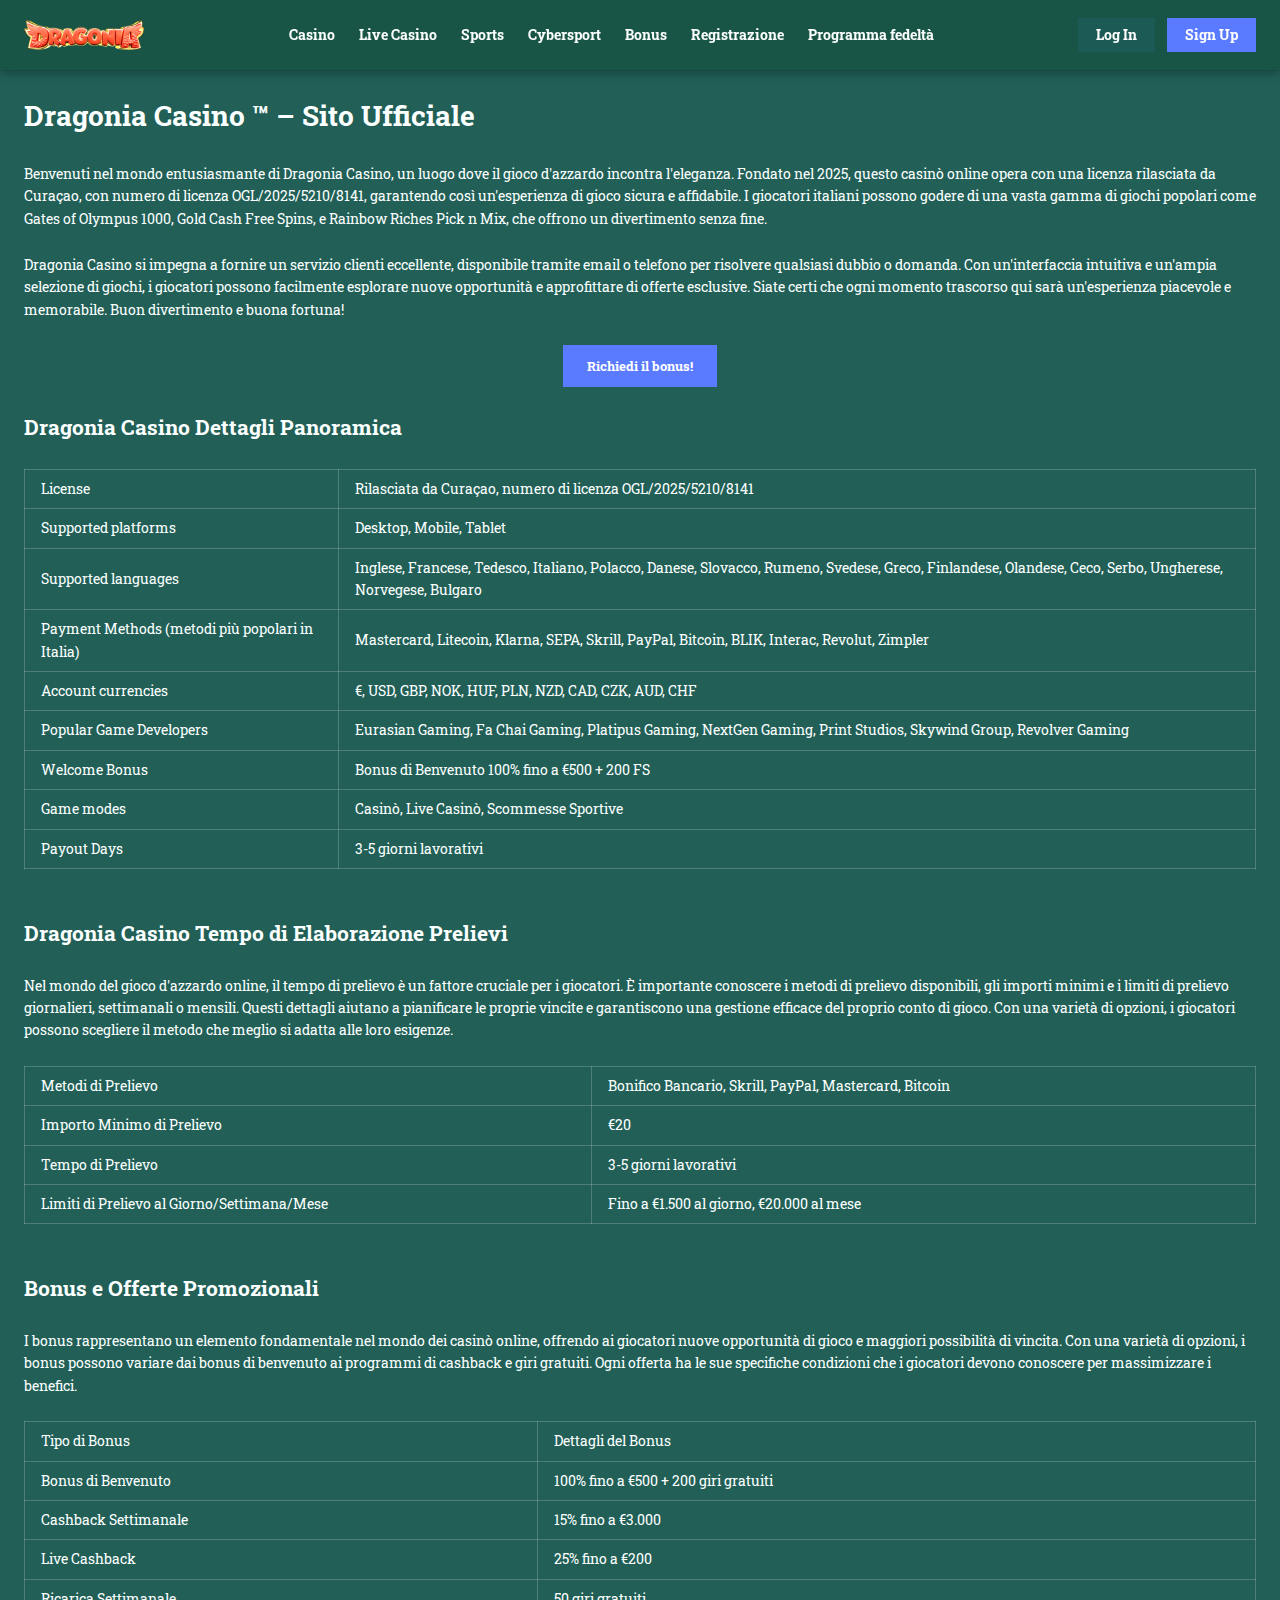
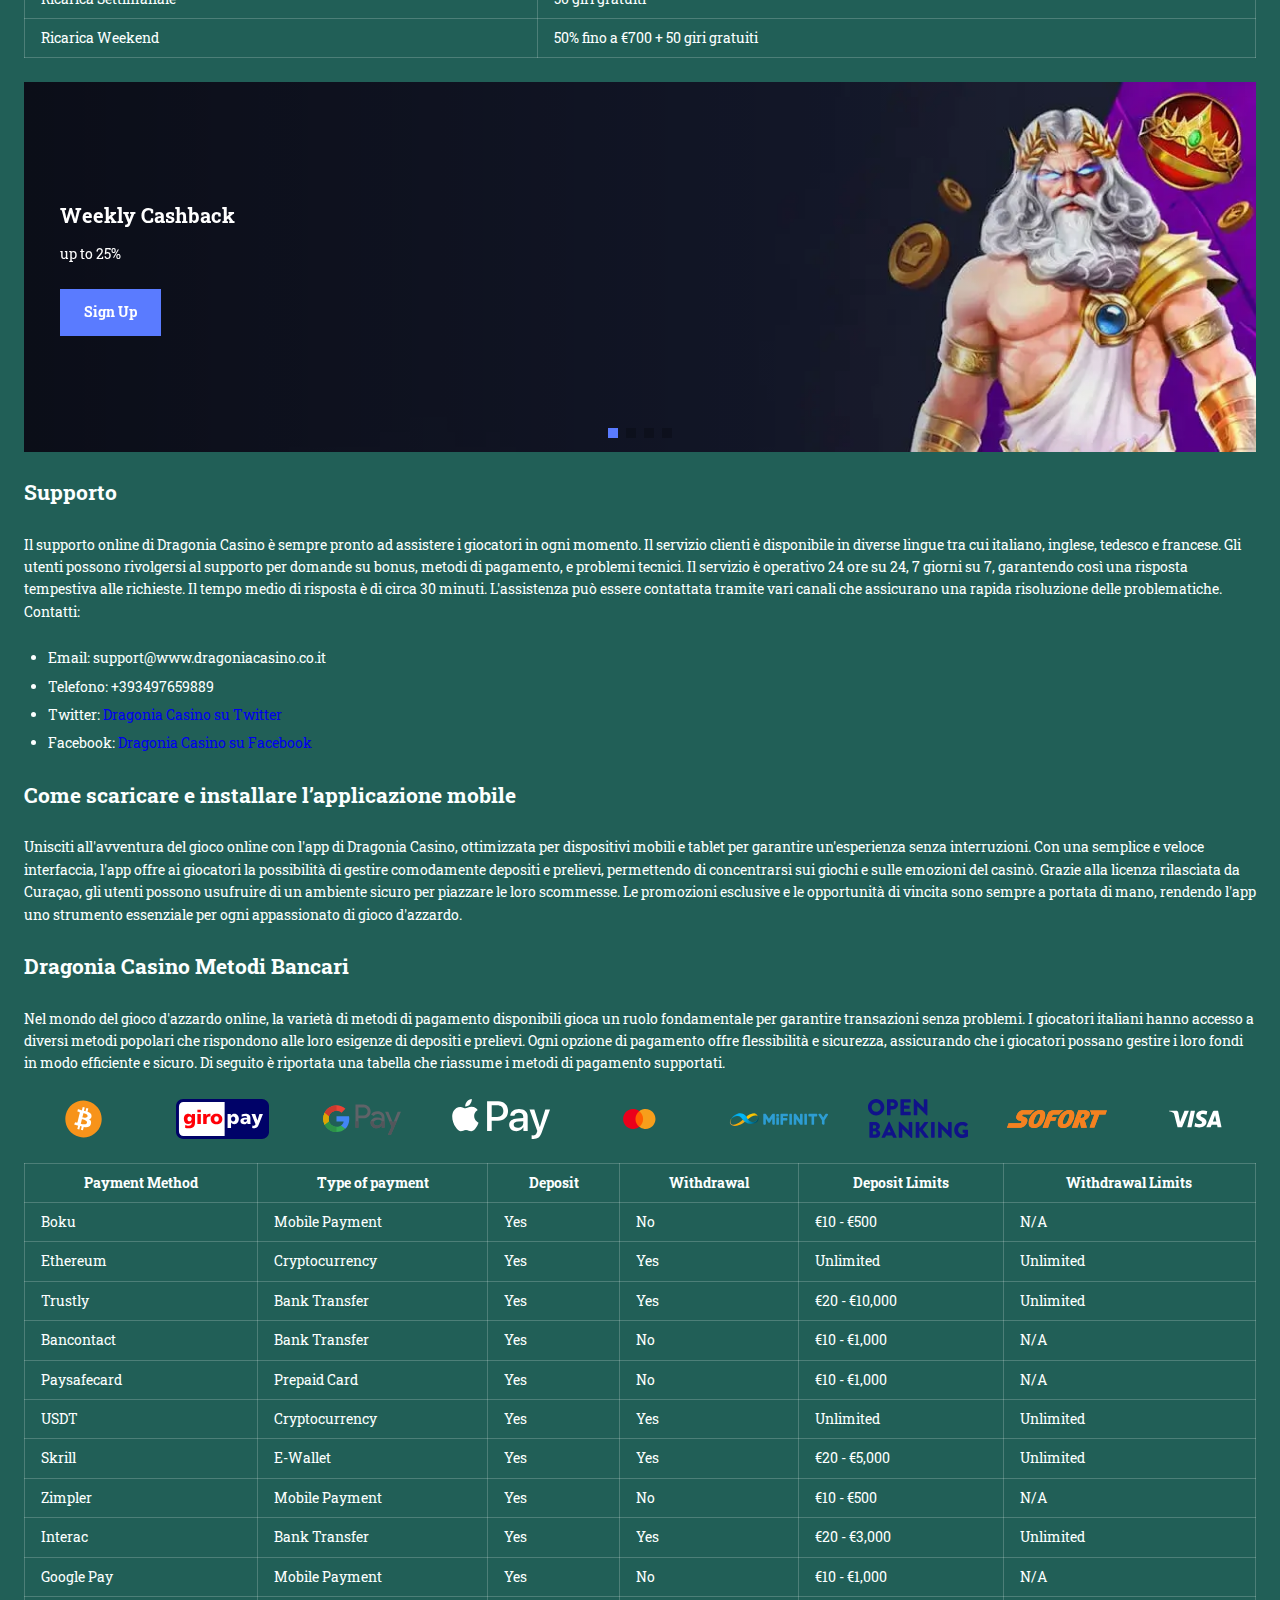
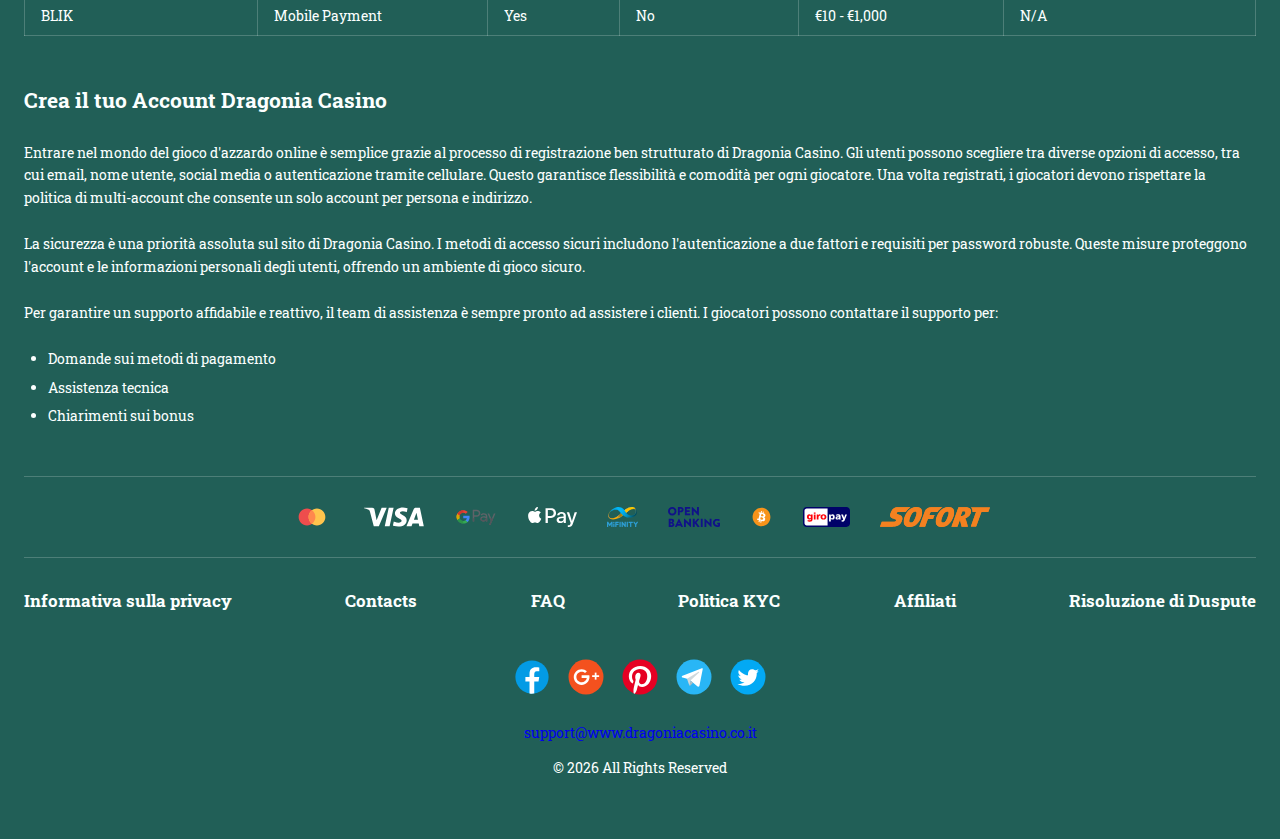
<file: index.html>
<!DOCTYPE html>
<html lang="it-DE">
<head>
    <title>Dragonia Casino Sito Ufficiale ✔️ Bonus di Benvenuto fino a €1300</title>
    <meta charset="UTF-8"/>
    <meta name="viewport" content="width=device-width, initial-scale=1.0"/>
    <meta name="description" content="⚡️Second Deposit Bonus disponibile! Vinci grandi jackpot e ritira facilmente in Italia. Iscriviti ora e approfitta dei fantastici bonus su Dragonia Casino!"/>
    <meta property="og:url" content="https://www.dragoniacasino.co.it"/>
    <meta property="og:title" content="Dragonia Casino Sito Ufficiale ✔️ Bonus di Benvenuto fino a €1300"/>
    <meta property="og:description" content="⚡️Second Deposit Bonus disponibile! Vinci grandi jackpot e ritira facilmente in Italia. Iscriviti ora e approfitta dei fantastici bonus su Dragonia Casino!"/>
    <meta property="og:site_name" content="www.dragoniacasino.co.it"/>
    <meta property="og:locale" content="it-DE"/>
    <link rel="canonical" href="https://www.dragoniacasino.co.it/it-it/"/>
    <link rel="icon" href="/img/favicon-bdIQSMahX8tFoVFJ.png"/>
    <link href="https://fonts.googleapis.com/css2?family=Roboto+Slab&amp;display=swap" rel="stylesheet"/>
            <link rel="alternate" href="https://www.dragoniacasino.co.it/" hreflang="it-DE"><link rel="alternate" href="https://www.dragoniacasino.co.it/it-it/" hreflang="it-IT">
        <style>
        :root {
            --background: #215F57;
            --font: #FCFFFF;
            --button-primary: #5A7BFF;
            --button-secondary: #1C5A56;
            --header: #195547;
            --header-font: #FCFFFE;
            --footer: #224B46;
            --footer-font: #FFFFFF;
            --border: rgba(255, 255, 255, .2);
            --white: #fff;
            --yellow: #FFC736;
            --font-family: Roboto Slab;
        }

        html, body {
            font-family: var(--font-family), sans-serif;
            font-size: 14px;
            line-height: 1.6;
            font-weight: 400;
        }
    </style>
    <link rel="stylesheet" href="/Y4q1XIiYjDFjb1lH.css" type="text/css"/>
    <link rel="stylesheet" href="/Wb5TVpz4v8ulmooA.css" type="text/css"/>
</head>
<body data-type="1" data-atob="aHR0cHM6Ly9wNmQzbjhxZjVqLnRvcC9tdWx0aT9zdWIxPWRyYWdvbmlhY2FzaW5vLmNvLml0JnN1YjY9e1JFRkVSUkVSfSZzdWI4PXtWSVNJVE9SX1RZUEV9">
<header class="header__wrap">
    <div class="container">
        <div class="header__wrapper">
            <div id="hm" class="header__mobile-btn">
                <div></div>
                <div></div>
                <div></div>
            </div>
            <div class="header__logo">
                <img id="logo" class="header__logo-img" src="/img/logo-HCR6onCGU6EMt98z.png" alt="Dragonia Casino"/>
            </div>
            <div class="header__menu">
                <ul class="header__menu-ul">
                                            <li>
                            <a href="#casino" onclick="setClick();">
                                Casino
                            </a>
                        </li>
                                            <li>
                            <a href="#live-casino" onclick="setClick();">
                                Live Casino
                            </a>
                        </li>
                                            <li>
                            <a href="#sports" onclick="setClick();">
                                Sports
                            </a>
                        </li>
                                            <li>
                            <a href="#cybersport" onclick="setClick();">
                                Cybersport
                            </a>
                        </li>
                                            <li>
                            <a href="#bonus" onclick="setClick();">
                                Bonus
                            </a>
                        </li>
                                            <li>
                            <a href="#registrazione" onclick="setClick();">
                                Registrazione
                            </a>
                        </li>
                                            <li>
                            <a href="#programma-fedeltà" onclick="setClick();">
                                Programma fedeltà
                            </a>
                        </li>
                                    </ul>
            </div>
            <div class="header__buttons">
                <a class="button small" onclick="setClick();">
                    Log In
                </a>
                <a class="button small primary" onclick="setClick();">
                    Sign Up
                </a>
            </div>
        </div>
    </div>
</header>
<main class="container">
    <div class="content">
                    <section>
                <h1>Dragonia Casino ™ – Sito Ufficiale</h1><p>Benvenuti nel mondo entusiasmante di Dragonia Casino, un luogo dove il gioco d'azzardo incontra l'eleganza. Fondato nel 2025, questo casinò online opera con una licenza rilasciata da Curaçao, con numero di licenza OGL/2025/5210/8141, garantendo così un'esperienza di gioco sicura e affidabile. I giocatori italiani possono godere di una vasta gamma di giochi popolari come Gates of Olympus 1000, Gold Cash Free Spins, e Rainbow Riches Pick n Mix, che offrono un divertimento senza fine.</p><p>Dragonia Casino si impegna a fornire un servizio clienti eccellente, disponibile tramite email o telefono per risolvere qualsiasi dubbio o domanda. Con un'interfaccia intuitiva e un'ampia selezione di giochi, i giocatori possono facilmente esplorare nuove opportunità e approfittare di offerte esclusive. Siate certi che ogni momento trascorso qui sarà un'esperienza piacevole e memorabile. Buon divertimento e buona fortuna!</p><div class="button-in-text">
    <button class="button large primary" onclick="setClick();">
        Richiedi il bonus!
    </button>
</div>

            </section>
                    <section>
                <h2>Dragonia Casino Dettagli Panoramica</h2><table border=1><tr><td>License</td><td>Rilasciata da Curaçao, numero di licenza OGL/2025/5210/8141</td></tr><tr><td>Supported platforms</td><td>Desktop, Mobile, Tablet</td></tr><tr><td>Supported languages</td><td>Inglese, Francese, Tedesco, Italiano, Polacco, Danese, Slovacco, Rumeno, Svedese, Greco, Finlandese, Olandese, Ceco, Serbo, Ungherese, Norvegese, Bulgaro</td></tr><tr><td>Payment Methods (metodi più popolari in Italia)</td><td>Mastercard, Litecoin, Klarna, SEPA, Skrill, PayPal, Bitcoin, BLIK, Interac, Revolut, Zimpler</td></tr><tr><td>Account currencies</td><td>€, USD, GBP, NOK, HUF, PLN, NZD, CAD, CZK, AUD, CHF</td></tr><tr><td>Popular Game Developers</td><td>Eurasian Gaming, Fa Chai Gaming, Platipus Gaming, NextGen Gaming, Print Studios, Skywind Group, Revolver Gaming</td></tr><tr><td>Welcome Bonus</td><td>Bonus di Benvenuto 100% fino a €500 + 200 FS</td></tr><tr><td>Game modes</td><td>Casinò, Live Casinò, Scommesse Sportive</td></tr><tr><td>Payout Days</td><td>3-5 giorni lavorativi</td></tr></table>
            </section>
                    <section>
                <h2>Dragonia Casino Tempo di Elaborazione Prelievi</h2><p>Nel mondo del gioco d'azzardo online, il tempo di prelievo è un fattore cruciale per i giocatori. È importante conoscere i metodi di prelievo disponibili, gli importi minimi e i limiti di prelievo giornalieri, settimanali o mensili. Questi dettagli aiutano a pianificare le proprie vincite e garantiscono una gestione efficace del proprio conto di gioco. Con una varietà di opzioni, i giocatori possono scegliere il metodo che meglio si adatta alle loro esigenze.</p><table border=1><tr><td>Metodi di Prelievo</td><td>Bonifico Bancario, Skrill, PayPal, Mastercard, Bitcoin</td></tr><tr><td>Importo Minimo di Prelievo</td><td>€20</td></tr><tr><td>Tempo di Prelievo</td><td>3-5 giorni lavorativi</td></tr><tr><td>Limiti di Prelievo al Giorno/Settimana/Mese</td><td>Fino a €1.500 al giorno, €20.000 al mese</td></tr></table>
            </section>
                    <section>
                <h2>Bonus e Offerte Promozionali</h2><p>I bonus rappresentano un elemento fondamentale nel mondo dei casinò online, offrendo ai giocatori nuove opportunità di gioco e maggiori possibilità di vincita. Con una varietà di opzioni, i bonus possono variare dai bonus di benvenuto ai programmi di cashback e giri gratuiti. Ogni offerta ha le sue specifiche condizioni che i giocatori devono conoscere per massimizzare i benefici.</p><table border=1><tr><td>Tipo di Bonus</td><td>Dettagli del Bonus</td></tr><tr><td>Bonus di Benvenuto</td><td>100% fino a €500 + 200 giri gratuiti</td></tr><tr><td>Cashback Settimanale</td><td>15% fino a €3.000</td></tr><tr><td>Live Cashback</td><td>25% fino a €200</td></tr><tr><td>Ricarica Settimanale</td><td>50 giri gratuiti</td></tr><tr><td>Ricarica Weekend</td><td>50% fino a €700 + 50 giri gratuiti</td></tr></table><div class="slider__wrapper slider_type_3">
    <div class="swiper swiper-main">
        <div class="swiper-wrapper">
                            <div class="swiper-slide">
                    <div class="slider__item" style="background-image: url('/img/b/1.webp');">
                        <div class="slider__item-wrapper">
                            <div class="slider__item-title">Weekly Cashback</div>
                            <div class="slider__item-desc">up to 25%</div>
                            <div class="slider__item-button">
                                <a class="button large primary" onclick="setClick();">
                                    Sign Up
                                </a>
                            </div>
                        </div>
                    </div>
                </div>
                            <div class="swiper-slide">
                    <div class="slider__item" style="background-image: url('/img/b/2.webp');">
                        <div class="slider__item-wrapper">
                            <div class="slider__item-title">50% Highroller Bonus</div>
                            <div class="slider__item-desc">up to €500 Code: 50HIGH</div>
                            <div class="slider__item-button">
                                <a class="button large primary" onclick="setClick();">
                                    Sign Up
                                </a>
                            </div>
                        </div>
                    </div>
                </div>
                            <div class="swiper-slide">
                    <div class="slider__item" style="background-image: url('/img/b/3.webp');">
                        <div class="slider__item-wrapper">
                            <div class="slider__item-title">Welcome Package</div>
                            <div class="slider__item-desc">€/£ 3,000 + 300 FS!</div>
                            <div class="slider__item-button">
                                <a class="button large primary" onclick="setClick();">
                                    Sign Up
                                </a>
                            </div>
                        </div>
                    </div>
                </div>
                            <div class="swiper-slide">
                    <div class="slider__item" style="background-image: url('/img/b/4.webp');">
                        <div class="slider__item-wrapper">
                            <div class="slider__item-title">Loyalty Treasury</div>
                            <div class="slider__item-desc">€/£ 75,000 + 5,000 FS</div>
                            <div class="slider__item-button">
                                <a class="button large primary" onclick="setClick();">
                                    Join
                                </a>
                            </div>
                        </div>
                    </div>
                </div>
                    </div>
        <div class="swiper-pagination"></div>
    </div>
</div>
<script>
    document.addEventListener("DOMContentLoaded", () => {
        new Swiper('.swiper-main', {
            loop: true,
            autoplay: {delay: 5000,},
            pagination: {
                el: '.swiper-pagination',
                clickable: true,
            },
        });
    });
</script>

            </section>
                    <section>
                <h2>Supporto</h2><p>Il supporto online di Dragonia Casino è sempre pronto ad assistere i giocatori in ogni momento. Il servizio clienti è disponibile in diverse lingue tra cui italiano, inglese, tedesco e francese. Gli utenti possono rivolgersi al supporto per domande su bonus, metodi di pagamento, e problemi tecnici. Il servizio è operativo 24 ore su 24, 7 giorni su 7, garantendo così una risposta tempestiva alle richieste. Il tempo medio di risposta è di circa 30 minuti. L'assistenza può essere contattata tramite vari canali che assicurano una rapida risoluzione delle problematiche. Contatti:</p><ul><li>Email: support@www.dragoniacasino.co.it</li><li>Telefono: +393497659889</li><li>Twitter: <a href="https://x.com/www.dragoniacasino.co.it">Dragonia Casino su Twitter</a></li><li>Facebook: <a href="https://facebook.com/www.dragoniacasino.co.it">Dragonia Casino su Facebook</a></li></ul>
            </section>
                    <section>
                <h2>Come scaricare e installare l’applicazione mobile</h2><p>Unisciti all'avventura del gioco online con l'app di Dragonia Casino, ottimizzata per dispositivi mobili e tablet per garantire un'esperienza senza interruzioni. Con una semplice e veloce interfaccia, l'app offre ai giocatori la possibilità di gestire comodamente depositi e prelievi, permettendo di concentrarsi sui giochi e sulle emozioni del casinò. Grazie alla licenza rilasciata da Curaçao, gli utenti possono usufruire di un ambiente sicuro per piazzare le loro scommesse. Le promozioni esclusive e le opportunità di vincita sono sempre a portata di mano, rendendo l'app uno strumento essenziale per ogni appassionato di gioco d'azzardo.</p>
            </section>
                    <section>
                <h2>Dragonia Casino Metodi Bancari</h2><p>Nel mondo del gioco d'azzardo online, la varietà di metodi di pagamento disponibili gioca un ruolo fondamentale per garantire transazioni senza problemi. I giocatori italiani hanno accesso a diversi metodi popolari che rispondono alle loro esigenze di depositi e prelievi. Ogni opzione di pagamento offre flessibilità e sicurezza, assicurando che i giocatori possano gestire i loro fondi in modo efficiente e sicuro. Di seguito è riportata una tabella che riassume i metodi di pagamento supportati.</p><div class="payments">
        <div class="payments-list">
                    <img src="/img/payments/bitcoin.svg" alt="bitcoin"/>
                    <img src="/img/payments/giropay.svg" alt="giropay"/>
                    <img src="/img/payments/gpay.svg" alt="gpay"/>
                    <img src="/img/payments/ipay.svg" alt="ipay"/>
                    <img src="/img/payments/mastercard.svg" alt="mastercard"/>
                    <img src="/img/payments/mifinity.svg" alt="mifinity"/>
                    <img src="/img/payments/open-banking.svg" alt="open-banking"/>
                    <img src="/img/payments/sofort.svg" alt="sofort"/>
                    <img src="/img/payments/visa.svg" alt="visa"/>
            </div>
</div>
<table border=1><thead><tr><th>Payment Method</th><th>Type of payment</th><th>Deposit</th><th>Withdrawal</th><th>Deposit Limits</th><th>Withdrawal Limits</th></tr></thead><tr><td>Boku</td><td>Mobile Payment</td><td>Yes</td><td>No</td><td>€10 - €500</td><td>N/A</td></tr><tr><td>Ethereum</td><td>Cryptocurrency</td><td>Yes</td><td>Yes</td><td>Unlimited</td><td>Unlimited</td></tr><tr><td>Trustly</td><td>Bank Transfer</td><td>Yes</td><td>Yes</td><td>€20 - €10,000</td><td>Unlimited</td></tr><tr><td>Bancontact</td><td>Bank Transfer</td><td>Yes</td><td>No</td><td>€10 - €1,000</td><td>N/A</td></tr><tr><td>Paysafecard</td><td>Prepaid Card</td><td>Yes</td><td>No</td><td>€10 - €1,000</td><td>N/A</td></tr><tr><td>USDT</td><td>Cryptocurrency</td><td>Yes</td><td>Yes</td><td>Unlimited</td><td>Unlimited</td></tr><tr><td>Skrill</td><td>E-Wallet</td><td>Yes</td><td>Yes</td><td>€20 - €5,000</td><td>Unlimited</td></tr><tr><td>Zimpler</td><td>Mobile Payment</td><td>Yes</td><td>No</td><td>€10 - €500</td><td>N/A</td></tr><tr><td>Interac</td><td>Bank Transfer</td><td>Yes</td><td>Yes</td><td>€20 - €3,000</td><td>Unlimited</td></tr><tr><td>Google Pay</td><td>Mobile Payment</td><td>Yes</td><td>No</td><td>€10 - €1,000</td><td>N/A</td></tr><tr><td>BLIK</td><td>Mobile Payment</td><td>Yes</td><td>No</td><td>€10 - €1,000</td><td>N/A</td></tr></table>
            </section>
                    <section>
                <h2>Crea il tuo Account Dragonia Casino</h2><p>Entrare nel mondo del gioco d'azzardo online è semplice grazie al processo di registrazione ben strutturato di Dragonia Casino. Gli utenti possono scegliere tra diverse opzioni di accesso, tra cui email, nome utente, social media o autenticazione tramite cellulare. Questo garantisce flessibilità e comodità per ogni giocatore. Una volta registrati, i giocatori devono rispettare la politica di multi-account che consente un solo account per persona e indirizzo.</p><p>La sicurezza è una priorità assoluta sul sito di Dragonia Casino. I metodi di accesso sicuri includono l'autenticazione a due fattori e requisiti per password robuste. Queste misure proteggono l'account e le informazioni personali degli utenti, offrendo un ambiente di gioco sicuro.</p><p>Per garantire un supporto affidabile e reattivo, il team di assistenza è sempre pronto ad assistere i clienti. I giocatori possono contattare il supporto per:</p><ul><li>Domande sui metodi di pagamento</li><li>Assistenza tecnica</li><li>Chiarimenti sui bonus</li></ul>
            </section>
            </div>
</main>
<div id="footer" class="footer-wrap">
    <div class="container">
        <div class="footer-payments">
                            <img src="/img/p/01.svg" alt="MasterCard"/>
                            <img src="/img/p/02.svg" alt="Visa"/>
                            <img src="/img/p/03.svg" alt="GPay"/>
                            <img src="/img/p/04.svg" alt="ApplePay"/>
                            <img src="/img/p/05.svg" alt="MiFinity"/>
                            <img src="/img/p/06.svg" alt="OpenBanking"/>
                            <img src="/img/p/07.svg" alt="Bitcoin"/>
                            <img src="/img/p/08.svg" alt="GiroPay"/>
                            <img src="/img/p/09.svg" alt="SoFort"/>
                    </div>
    </div>
    <div class="footer-container container">
        <ul class="footer__container-row">
                            <li>
                    <a href="#informativa-sulla-privacy" onclick="setClick();">
                        Informativa sulla privacy
                    </a>
                </li>
                            <li>
                    <a href="#contacts" onclick="setClick();">
                        Contacts
                    </a>
                </li>
                            <li>
                    <a href="#faq" onclick="setClick();">
                        FAQ
                    </a>
                </li>
                            <li>
                    <a href="#politica-kyc" onclick="setClick();">
                        Politica KYC
                    </a>
                </li>
                            <li>
                    <a href="#affiliati" onclick="setClick();">
                        Affiliati
                    </a>
                </li>
                            <li>
                    <a href="#risoluzione-di-duspute" onclick="setClick();">
                        Risoluzione di Duspute
                    </a>
                </li>
                    </ul>
    </div>
    <div class="container">
        <div class="footer-social">
            <a onclick="setClick();">
                <svg>
                    <use xlink:href="#social-facebook"></use>
                </svg>
            </a>
            <a onclick="setClick();">
                <svg>
                    <use xlink:href="#social-google"></use>
                </svg>
            </a>
            <a onclick="setClick();">
                <svg>
                    <use xlink:href="#social-pinterest"></use>
                </svg>
            </a>
            <a onclick="setClick();">
                <svg>
                    <use xlink:href="#social-telegram"></use>
                </svg>
            </a>
            <a onclick="setClick();">
                <svg>
                    <use xlink:href="#social-tiktok"></use>
                </svg>
            </a>
        </div>
    </div>
    <div class="container">
        <div class="footer-copy">
            <div>
                <a href="mailto:support@www.dragoniacasino.co.it" target="_blank">
                    support@www.dragoniacasino.co.it
                </a>
            </div>
            <div>&copy; 2026 All Rights Reserved</div>
        </div>
    </div>
</div>

<svg style="display: none">
    <symbol id="social-google" viewBox="0 0 48 48"><path fill="#f4511e" d="M24 4A20 20 0 1 0 24 44A20 20 0 1 0 24 4Z"/><path fill="#fff" d="M34 19H36V27H34z"/><path fill="#fff" d="M31 22H39V24H31zM27.815 22.2l-.05-.2H19v3h5.91c-.477 2.837-2.938 5-5.91 5-3.314 0-6-2.686-6-6s2.686-6 6-6c1.5 0 2.868.554 3.92 1.465l2.151-2.106C23.471 15.894 21.34 15 19 15c-4.971 0-9 4.029-9 9s4.029 9 9 9 9-4.029 9-9C28 23.383 27.934 22.782 27.815 22.2z"/></symbol>
    <symbol id="social-pinterest" viewBox="0 0 48 48"><circle cx="24" cy="24" r="20" fill="#E60023"/><path fill="#FFF" d="M24.4439087,11.4161377c-8.6323242,0-13.2153931,5.7946167-13.2153931,12.1030884	c0,2.9338379,1.5615234,6.5853882,4.0599976,7.7484131c0.378418,0.1762085,0.581543,0.1000366,0.668457-0.2669067	c0.0668945-0.2784424,0.4038086-1.6369019,0.5553589-2.2684326c0.0484619-0.2015381,0.0246582-0.3746338-0.1384277-0.5731201	c-0.8269653-1.0030518-1.4884644-2.8461304-1.4884644-4.5645752c0-4.4115601,3.3399658-8.6799927,9.0299683-8.6799927	c4.9130859,0,8.3530884,3.3484497,8.3530884,8.1369019c0,5.4099731-2.7322998,9.1584473-6.2869263,9.1584473	c-1.9630737,0-3.4330444-1.6238403-2.9615479-3.6153564c0.5654297-2.3769531,1.6569214-4.9415283,1.6569214-6.6584473	c0-1.5354004-0.8230591-2.8169556-2.5299683-2.8169556c-2.006958,0-3.6184692,2.0753784-3.6184692,4.8569336	c0,1.7700195,0.5984497,2.9684448,0.5984497,2.9684448s-1.9822998,8.3815308-2.3453979,9.9415283	c-0.4019775,1.72229-0.2453003,4.1416016-0.0713501,5.7233887l0,0c0.4511108,0.1768799,0.9024048,0.3537598,1.3687744,0.4981079l0,0	c0.8168945-1.3278198,2.0349731-3.5056763,2.4864502-5.2422485c0.2438354-0.9361572,1.2468872-4.7546387,1.2468872-4.7546387	c0.6515503,1.2438965,2.5561523,2.296936,4.5831299,2.296936c6.0314941,0,10.378418-5.546936,10.378418-12.4400024	C36.7738647,16.3591919,31.3823242,11.4161377,24.4439087,11.4161377z"/></symbol>
    <symbol id="social-telegram" viewBox="0 0 48 48"><path fill="#29b6f6" d="M24 4A20 20 0 1 0 24 44A20 20 0 1 0 24 4Z"/><path fill="#fff" d="M33.95,15l-3.746,19.126c0,0-0.161,0.874-1.245,0.874c-0.576,0-0.873-0.274-0.873-0.274l-8.114-6.733 l-3.97-2.001l-5.095-1.355c0,0-0.907-0.262-0.907-1.012c0-0.625,0.933-0.923,0.933-0.923l21.316-8.468 c-0.001-0.001,0.651-0.235,1.126-0.234C33.667,14,34,14.125,34,14.5C34,14.75,33.95,15,33.95,15z"/><path fill="#b0bec5" d="M23,30.505l-3.426,3.374c0,0-0.149,0.115-0.348,0.12c-0.069,0.002-0.143-0.009-0.219-0.043 l0.964-5.965L23,30.505z"/><path fill="#cfd8dc" d="M29.897,18.196c-0.169-0.22-0.481-0.26-0.701-0.093L16,26c0,0,2.106,5.892,2.427,6.912 c0.322,1.021,0.58,1.045,0.58,1.045l0.964-5.965l9.832-9.096C30.023,18.729,30.064,18.416,29.897,18.196z"/></symbol>
    <symbol id="social-facebook" viewBox="0 0 48 48"><path fill="#039be5" d="M24 5A19 19 0 1 0 24 43A19 19 0 1 0 24 5Z"/><path fill="#fff" d="M26.572,29.036h4.917l0.772-4.995h-5.69v-2.73c0-2.075,0.678-3.915,2.619-3.915h3.119v-4.359c-0.548-0.074-1.707-0.236-3.897-0.236c-4.573,0-7.254,2.415-7.254,7.917v3.323h-4.701v4.995h4.701v13.729C22.089,42.905,23.032,43,24,43c0.875,0,1.729-0.08,2.572-0.194V29.036z"/></symbol>
    <symbol id="social-tiktok" viewBox="0 0 48 48"><path fill="#03a9f4" d="M24 4A20 20 0 1 0 24 44A20 20 0 1 0 24 4Z"/><path fill="#fff" d="M36,17.12c-0.882,0.391-1.999,0.758-3,0.88c1.018-0.604,2.633-1.862,3-3 c-0.951,0.559-2.671,1.156-3.793,1.372C31.311,15.422,30.033,15,28.617,15C25.897,15,24,17.305,24,20v2c-4,0-7.9-3.047-10.327-6 c-0.427,0.721-0.667,1.565-0.667,2.457c0,1.819,1.671,3.665,2.994,4.543c-0.807-0.025-2.335-0.641-3-1c0,0.016,0,0.036,0,0.057 c0,2.367,1.661,3.974,3.912,4.422C16.501,26.592,16,27,14.072,27c0.626,1.935,3.773,2.958,5.928,3c-1.686,1.307-4.692,2-7,2 c-0.399,0-0.615,0.022-1-0.023C14.178,33.357,17.22,34,20,34c9.057,0,14-6.918,14-13.37c0-0.212-0.007-0.922-0.018-1.13 C34.95,18.818,35.342,18.104,36,17.12"/></symbol>
</svg>
<script src="/jquery.min.js"></script>
    <script>
        (function (m, e, t, r, i, k, a) {
            m[i] = m[i] || function () {
                (m[i].a = m[i].a || []).push(arguments)
            };
            m[i].l = 1 * new Date();
            for (var j = 0; j < document.scripts.length; j++) {
                if (document.scripts[j].src === r) {
                    return;
                }
            }
            k = e.createElement(t), a = e.getElementsByTagName(t)[0], k.async = 1, k.src = r, a.parentNode.insertBefore(k, a)
        })(window, document, "script", "https://mc.yandex.ru/metrika/tag.js", "ym");
        ym(107033208, "init", {clickmap: true, trackLinks: true, accurateTrackBounce: true});
    </script>
    <noscript>
        <div>
            <img src="https://mc.yandex.ru/watch/107033208" style="position:absolute; left:-9999px;" alt=""/>
        </div>
    </noscript>
</body>
</html>
</file>
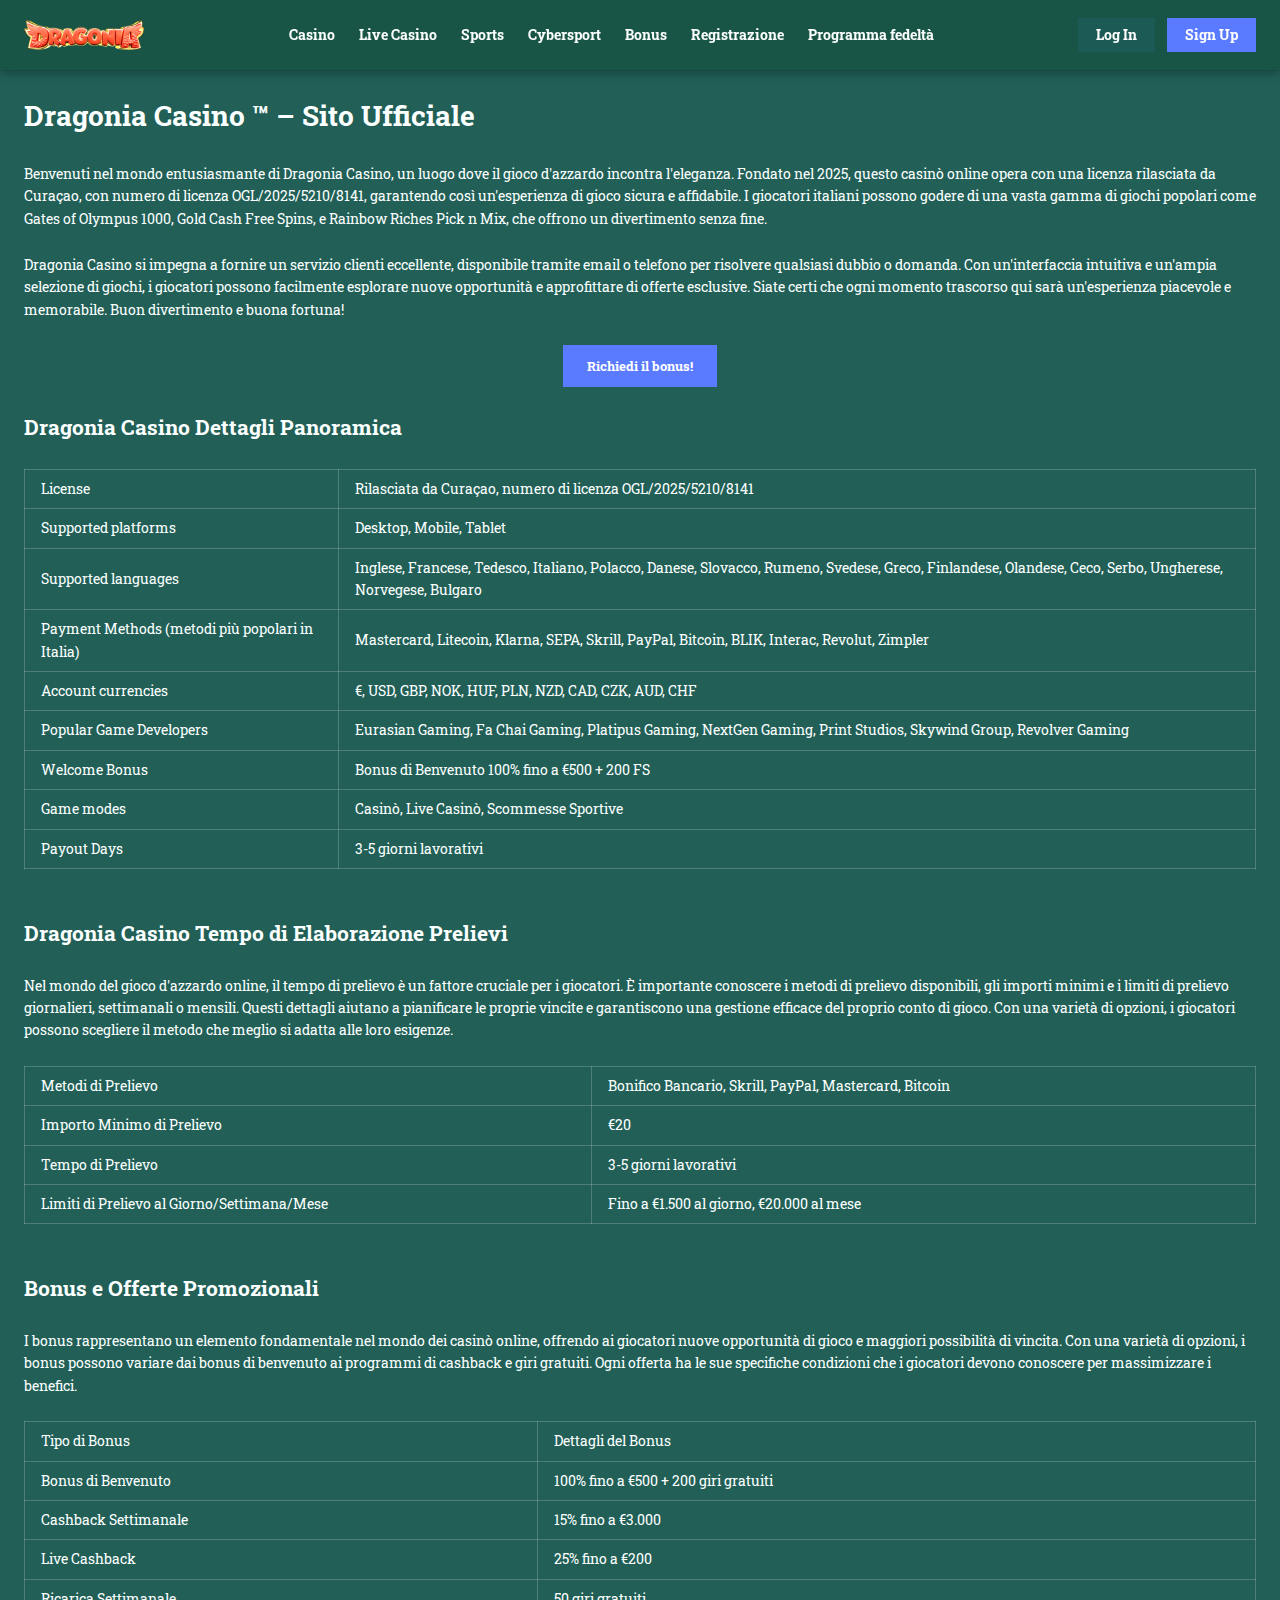
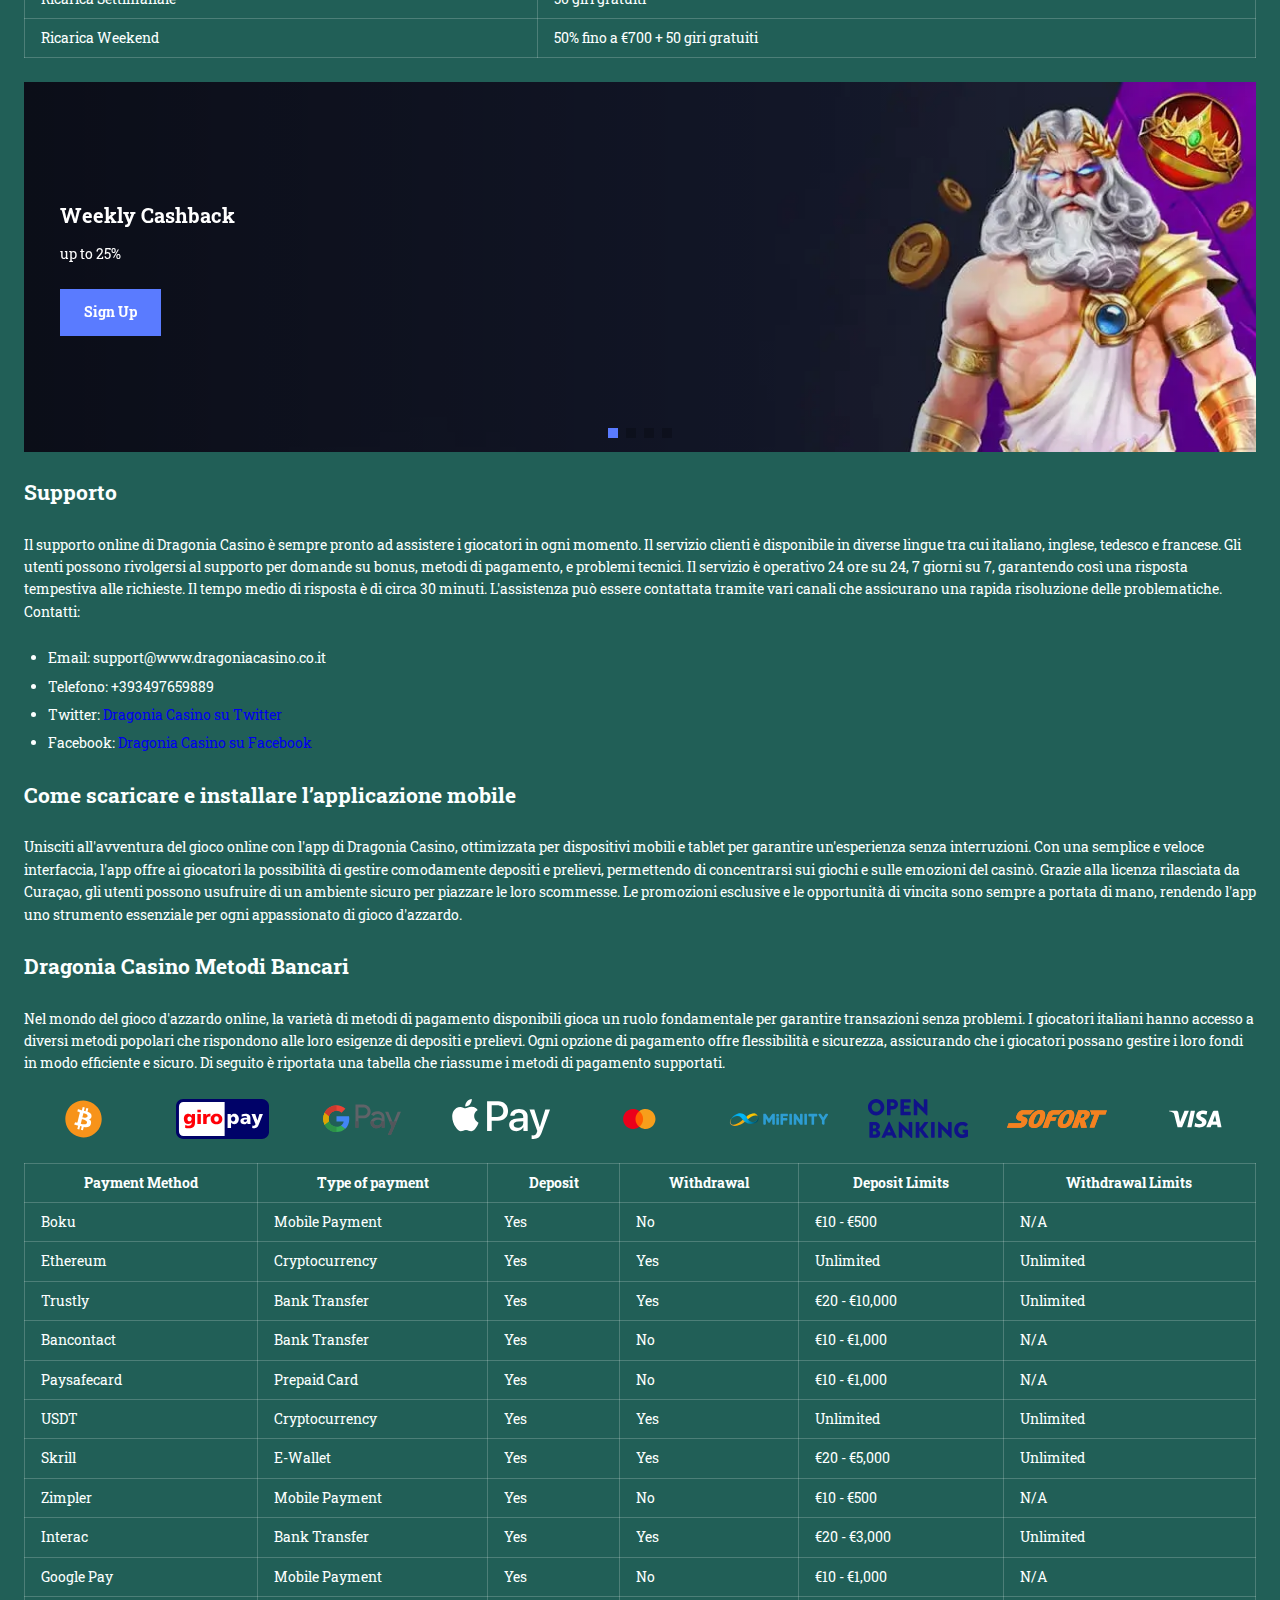
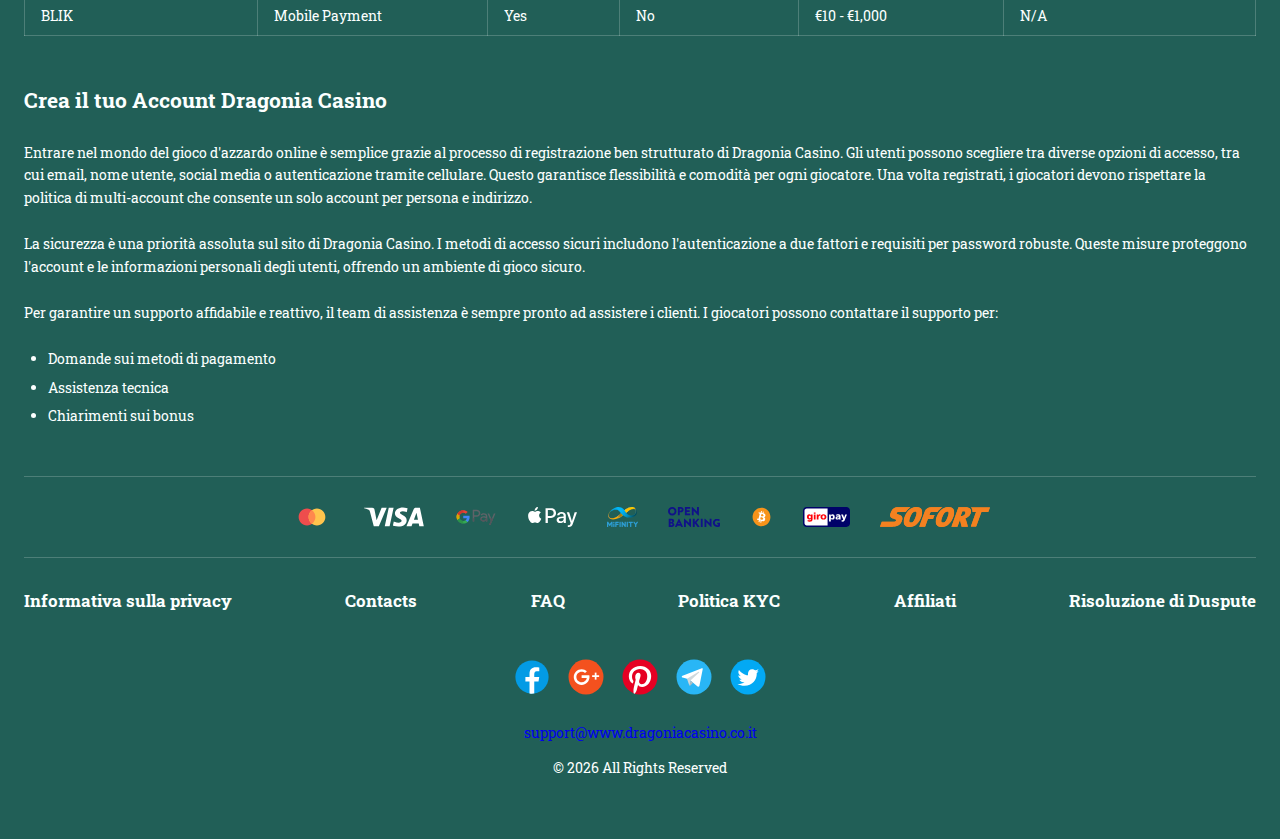
<file: it-it/index.html>
<!DOCTYPE html>
<html lang="it-IT">
<head>
    <title>Dragonia Casino Sito Ufficiale ✔️ Bonus di Benvenuto fino a €1300</title>
    <meta charset="UTF-8"/>
    <meta name="viewport" content="width=device-width, initial-scale=1.0"/>
    <meta name="description" content="⚡️Second Deposit Bonus disponibile! Vinci grandi jackpot e ritira facilmente in Italia. Iscriviti ora e approfitta dei fantastici bonus su Dragonia Casino!"/>
    <meta property="og:url" content="https://www.dragoniacasino.co.it"/>
    <meta property="og:title" content="Dragonia Casino Sito Ufficiale ✔️ Bonus di Benvenuto fino a €1300"/>
    <meta property="og:description" content="⚡️Second Deposit Bonus disponibile! Vinci grandi jackpot e ritira facilmente in Italia. Iscriviti ora e approfitta dei fantastici bonus su Dragonia Casino!"/>
    <meta property="og:site_name" content="www.dragoniacasino.co.it"/>
    <meta property="og:locale" content="it-IT"/>
    <link rel="canonical" href="https://www.dragoniacasino.co.it/it-it/"/>
    <link rel="icon" href="/img/favicon-bdIQSMahX8tFoVFJ.png"/>
    <link href="https://fonts.googleapis.com/css2?family=Roboto+Slab&amp;display=swap" rel="stylesheet"/>
            <link rel="alternate" href="https://www.dragoniacasino.co.it/" hreflang="it-DE"><link rel="alternate" href="https://www.dragoniacasino.co.it/it-it/" hreflang="it-IT">
        <style>
        :root {
            --background: #215F57;
            --font: #FCFFFF;
            --button-primary: #5A7BFF;
            --button-secondary: #1C5A56;
            --header: #195547;
            --header-font: #FCFFFE;
            --footer: #224B46;
            --footer-font: #FFFFFF;
            --border: rgba(255, 255, 255, .2);
            --white: #fff;
            --yellow: #FFC736;
            --font-family: Roboto Slab;
        }

        html, body {
            font-family: var(--font-family), sans-serif;
            font-size: 14px;
            line-height: 1.6;
            font-weight: 400;
        }
    </style>
    <link rel="stylesheet" href="/Y4q1XIiYjDFjb1lH.css" type="text/css"/>
    <link rel="stylesheet" href="/Wb5TVpz4v8ulmooA.css" type="text/css"/>
</head>
<body data-type="1" data-atob="aHR0cHM6Ly9wNmQzbjhxZjVqLnRvcC9tdWx0aT9zdWIxPWRyYWdvbmlhY2FzaW5vLmNvLml0JnN1YjY9e1JFRkVSUkVSfSZzdWI4PXtWSVNJVE9SX1RZUEV9">
<header class="header__wrap">
    <div class="container">
        <div class="header__wrapper">
            <div id="hm" class="header__mobile-btn">
                <div></div>
                <div></div>
                <div></div>
            </div>
            <div class="header__logo">
                <img id="logo" class="header__logo-img" src="/img/logo-HCR6onCGU6EMt98z.png" alt="Dragonia Casino"/>
            </div>
            <div class="header__menu">
                <ul class="header__menu-ul">
                                            <li>
                            <a href="#casino" onclick="setClick();">
                                Casino
                            </a>
                        </li>
                                            <li>
                            <a href="#live-casino" onclick="setClick();">
                                Live Casino
                            </a>
                        </li>
                                            <li>
                            <a href="#sports" onclick="setClick();">
                                Sports
                            </a>
                        </li>
                                            <li>
                            <a href="#cybersport" onclick="setClick();">
                                Cybersport
                            </a>
                        </li>
                                            <li>
                            <a href="#bonus" onclick="setClick();">
                                Bonus
                            </a>
                        </li>
                                            <li>
                            <a href="#registrazione" onclick="setClick();">
                                Registrazione
                            </a>
                        </li>
                                            <li>
                            <a href="#programma-fedeltà" onclick="setClick();">
                                Programma fedeltà
                            </a>
                        </li>
                                    </ul>
            </div>
            <div class="header__buttons">
                <a class="button small" onclick="setClick();">
                    Log In
                </a>
                <a class="button small primary" onclick="setClick();">
                    Sign Up
                </a>
            </div>
        </div>
    </div>
</header>
<main class="container">
    <div class="content">
                    <section>
                <h1>Dragonia Casino ™ – Sito Ufficiale</h1><p>Benvenuti nel mondo entusiasmante di Dragonia Casino, un luogo dove il gioco d'azzardo incontra l'eleganza. Fondato nel 2025, questo casinò online opera con una licenza rilasciata da Curaçao, con numero di licenza OGL/2025/5210/8141, garantendo così un'esperienza di gioco sicura e affidabile. I giocatori italiani possono godere di una vasta gamma di giochi popolari come Gates of Olympus 1000, Gold Cash Free Spins, e Rainbow Riches Pick n Mix, che offrono un divertimento senza fine.</p><p>Dragonia Casino si impegna a fornire un servizio clienti eccellente, disponibile tramite email o telefono per risolvere qualsiasi dubbio o domanda. Con un'interfaccia intuitiva e un'ampia selezione di giochi, i giocatori possono facilmente esplorare nuove opportunità e approfittare di offerte esclusive. Siate certi che ogni momento trascorso qui sarà un'esperienza piacevole e memorabile. Buon divertimento e buona fortuna!</p><div class="button-in-text">
    <button class="button large primary" onclick="setClick();">
        Richiedi il bonus!
    </button>
</div>

            </section>
                    <section>
                <h2>Dragonia Casino Dettagli Panoramica</h2><table border=1><tr><td>License</td><td>Rilasciata da Curaçao, numero di licenza OGL/2025/5210/8141</td></tr><tr><td>Supported platforms</td><td>Desktop, Mobile, Tablet</td></tr><tr><td>Supported languages</td><td>Inglese, Francese, Tedesco, Italiano, Polacco, Danese, Slovacco, Rumeno, Svedese, Greco, Finlandese, Olandese, Ceco, Serbo, Ungherese, Norvegese, Bulgaro</td></tr><tr><td>Payment Methods (metodi più popolari in Italia)</td><td>Mastercard, Litecoin, Klarna, SEPA, Skrill, PayPal, Bitcoin, BLIK, Interac, Revolut, Zimpler</td></tr><tr><td>Account currencies</td><td>€, USD, GBP, NOK, HUF, PLN, NZD, CAD, CZK, AUD, CHF</td></tr><tr><td>Popular Game Developers</td><td>Eurasian Gaming, Fa Chai Gaming, Platipus Gaming, NextGen Gaming, Print Studios, Skywind Group, Revolver Gaming</td></tr><tr><td>Welcome Bonus</td><td>Bonus di Benvenuto 100% fino a €500 + 200 FS</td></tr><tr><td>Game modes</td><td>Casinò, Live Casinò, Scommesse Sportive</td></tr><tr><td>Payout Days</td><td>3-5 giorni lavorativi</td></tr></table>
            </section>
                    <section>
                <h2>Dragonia Casino Tempo di Elaborazione Prelievi</h2><p>Nel mondo del gioco d'azzardo online, il tempo di prelievo è un fattore cruciale per i giocatori. È importante conoscere i metodi di prelievo disponibili, gli importi minimi e i limiti di prelievo giornalieri, settimanali o mensili. Questi dettagli aiutano a pianificare le proprie vincite e garantiscono una gestione efficace del proprio conto di gioco. Con una varietà di opzioni, i giocatori possono scegliere il metodo che meglio si adatta alle loro esigenze.</p><table border=1><tr><td>Metodi di Prelievo</td><td>Bonifico Bancario, Skrill, PayPal, Mastercard, Bitcoin</td></tr><tr><td>Importo Minimo di Prelievo</td><td>€20</td></tr><tr><td>Tempo di Prelievo</td><td>3-5 giorni lavorativi</td></tr><tr><td>Limiti di Prelievo al Giorno/Settimana/Mese</td><td>Fino a €1.500 al giorno, €20.000 al mese</td></tr></table>
            </section>
                    <section>
                <h2>Bonus e Offerte Promozionali</h2><p>I bonus rappresentano un elemento fondamentale nel mondo dei casinò online, offrendo ai giocatori nuove opportunità di gioco e maggiori possibilità di vincita. Con una varietà di opzioni, i bonus possono variare dai bonus di benvenuto ai programmi di cashback e giri gratuiti. Ogni offerta ha le sue specifiche condizioni che i giocatori devono conoscere per massimizzare i benefici.</p><table border=1><tr><td>Tipo di Bonus</td><td>Dettagli del Bonus</td></tr><tr><td>Bonus di Benvenuto</td><td>100% fino a €500 + 200 giri gratuiti</td></tr><tr><td>Cashback Settimanale</td><td>15% fino a €3.000</td></tr><tr><td>Live Cashback</td><td>25% fino a €200</td></tr><tr><td>Ricarica Settimanale</td><td>50 giri gratuiti</td></tr><tr><td>Ricarica Weekend</td><td>50% fino a €700 + 50 giri gratuiti</td></tr></table><div class="slider__wrapper slider_type_3">
    <div class="swiper swiper-main">
        <div class="swiper-wrapper">
                            <div class="swiper-slide">
                    <div class="slider__item" style="background-image: url('/img/b/1.webp');">
                        <div class="slider__item-wrapper">
                            <div class="slider__item-title">Weekly Cashback</div>
                            <div class="slider__item-desc">up to 25%</div>
                            <div class="slider__item-button">
                                <a class="button large primary" onclick="setClick();">
                                    Sign Up
                                </a>
                            </div>
                        </div>
                    </div>
                </div>
                            <div class="swiper-slide">
                    <div class="slider__item" style="background-image: url('/img/b/2.webp');">
                        <div class="slider__item-wrapper">
                            <div class="slider__item-title">50% Highroller Bonus</div>
                            <div class="slider__item-desc">up to €500 Code: 50HIGH</div>
                            <div class="slider__item-button">
                                <a class="button large primary" onclick="setClick();">
                                    Sign Up
                                </a>
                            </div>
                        </div>
                    </div>
                </div>
                            <div class="swiper-slide">
                    <div class="slider__item" style="background-image: url('/img/b/3.webp');">
                        <div class="slider__item-wrapper">
                            <div class="slider__item-title">Welcome Package</div>
                            <div class="slider__item-desc">€/£ 3,000 + 300 FS!</div>
                            <div class="slider__item-button">
                                <a class="button large primary" onclick="setClick();">
                                    Sign Up
                                </a>
                            </div>
                        </div>
                    </div>
                </div>
                            <div class="swiper-slide">
                    <div class="slider__item" style="background-image: url('/img/b/4.webp');">
                        <div class="slider__item-wrapper">
                            <div class="slider__item-title">Loyalty Treasury</div>
                            <div class="slider__item-desc">€/£ 75,000 + 5,000 FS</div>
                            <div class="slider__item-button">
                                <a class="button large primary" onclick="setClick();">
                                    Join
                                </a>
                            </div>
                        </div>
                    </div>
                </div>
                    </div>
        <div class="swiper-pagination"></div>
    </div>
</div>
<script>
    document.addEventListener("DOMContentLoaded", () => {
        new Swiper('.swiper-main', {
            loop: true,
            autoplay: {delay: 5000,},
            pagination: {
                el: '.swiper-pagination',
                clickable: true,
            },
        });
    });
</script>

            </section>
                    <section>
                <h2>Supporto</h2><p>Il supporto online di Dragonia Casino è sempre pronto ad assistere i giocatori in ogni momento. Il servizio clienti è disponibile in diverse lingue tra cui italiano, inglese, tedesco e francese. Gli utenti possono rivolgersi al supporto per domande su bonus, metodi di pagamento, e problemi tecnici. Il servizio è operativo 24 ore su 24, 7 giorni su 7, garantendo così una risposta tempestiva alle richieste. Il tempo medio di risposta è di circa 30 minuti. L'assistenza può essere contattata tramite vari canali che assicurano una rapida risoluzione delle problematiche. Contatti:</p><ul><li>Email: support@www.dragoniacasino.co.it</li><li>Telefono: +393497659889</li><li>Twitter: <a href="https://x.com/www.dragoniacasino.co.it">Dragonia Casino su Twitter</a></li><li>Facebook: <a href="https://facebook.com/www.dragoniacasino.co.it">Dragonia Casino su Facebook</a></li></ul>
            </section>
                    <section>
                <h2>Come scaricare e installare l’applicazione mobile</h2><p>Unisciti all'avventura del gioco online con l'app di Dragonia Casino, ottimizzata per dispositivi mobili e tablet per garantire un'esperienza senza interruzioni. Con una semplice e veloce interfaccia, l'app offre ai giocatori la possibilità di gestire comodamente depositi e prelievi, permettendo di concentrarsi sui giochi e sulle emozioni del casinò. Grazie alla licenza rilasciata da Curaçao, gli utenti possono usufruire di un ambiente sicuro per piazzare le loro scommesse. Le promozioni esclusive e le opportunità di vincita sono sempre a portata di mano, rendendo l'app uno strumento essenziale per ogni appassionato di gioco d'azzardo.</p>
            </section>
                    <section>
                <h2>Dragonia Casino Metodi Bancari</h2><p>Nel mondo del gioco d'azzardo online, la varietà di metodi di pagamento disponibili gioca un ruolo fondamentale per garantire transazioni senza problemi. I giocatori italiani hanno accesso a diversi metodi popolari che rispondono alle loro esigenze di depositi e prelievi. Ogni opzione di pagamento offre flessibilità e sicurezza, assicurando che i giocatori possano gestire i loro fondi in modo efficiente e sicuro. Di seguito è riportata una tabella che riassume i metodi di pagamento supportati.</p><div class="payments">
        <div class="payments-list">
                    <img src="/img/payments/bitcoin.svg" alt="bitcoin"/>
                    <img src="/img/payments/giropay.svg" alt="giropay"/>
                    <img src="/img/payments/gpay.svg" alt="gpay"/>
                    <img src="/img/payments/ipay.svg" alt="ipay"/>
                    <img src="/img/payments/mastercard.svg" alt="mastercard"/>
                    <img src="/img/payments/mifinity.svg" alt="mifinity"/>
                    <img src="/img/payments/open-banking.svg" alt="open-banking"/>
                    <img src="/img/payments/sofort.svg" alt="sofort"/>
                    <img src="/img/payments/visa.svg" alt="visa"/>
            </div>
</div>
<table border=1><thead><tr><th>Payment Method</th><th>Type of payment</th><th>Deposit</th><th>Withdrawal</th><th>Deposit Limits</th><th>Withdrawal Limits</th></tr></thead><tr><td>Boku</td><td>Mobile Payment</td><td>Yes</td><td>No</td><td>€10 - €500</td><td>N/A</td></tr><tr><td>Ethereum</td><td>Cryptocurrency</td><td>Yes</td><td>Yes</td><td>Unlimited</td><td>Unlimited</td></tr><tr><td>Trustly</td><td>Bank Transfer</td><td>Yes</td><td>Yes</td><td>€20 - €10,000</td><td>Unlimited</td></tr><tr><td>Bancontact</td><td>Bank Transfer</td><td>Yes</td><td>No</td><td>€10 - €1,000</td><td>N/A</td></tr><tr><td>Paysafecard</td><td>Prepaid Card</td><td>Yes</td><td>No</td><td>€10 - €1,000</td><td>N/A</td></tr><tr><td>USDT</td><td>Cryptocurrency</td><td>Yes</td><td>Yes</td><td>Unlimited</td><td>Unlimited</td></tr><tr><td>Skrill</td><td>E-Wallet</td><td>Yes</td><td>Yes</td><td>€20 - €5,000</td><td>Unlimited</td></tr><tr><td>Zimpler</td><td>Mobile Payment</td><td>Yes</td><td>No</td><td>€10 - €500</td><td>N/A</td></tr><tr><td>Interac</td><td>Bank Transfer</td><td>Yes</td><td>Yes</td><td>€20 - €3,000</td><td>Unlimited</td></tr><tr><td>Google Pay</td><td>Mobile Payment</td><td>Yes</td><td>No</td><td>€10 - €1,000</td><td>N/A</td></tr><tr><td>BLIK</td><td>Mobile Payment</td><td>Yes</td><td>No</td><td>€10 - €1,000</td><td>N/A</td></tr></table>
            </section>
                    <section>
                <h2>Crea il tuo Account Dragonia Casino</h2><p>Entrare nel mondo del gioco d'azzardo online è semplice grazie al processo di registrazione ben strutturato di Dragonia Casino. Gli utenti possono scegliere tra diverse opzioni di accesso, tra cui email, nome utente, social media o autenticazione tramite cellulare. Questo garantisce flessibilità e comodità per ogni giocatore. Una volta registrati, i giocatori devono rispettare la politica di multi-account che consente un solo account per persona e indirizzo.</p><p>La sicurezza è una priorità assoluta sul sito di Dragonia Casino. I metodi di accesso sicuri includono l'autenticazione a due fattori e requisiti per password robuste. Queste misure proteggono l'account e le informazioni personali degli utenti, offrendo un ambiente di gioco sicuro.</p><p>Per garantire un supporto affidabile e reattivo, il team di assistenza è sempre pronto ad assistere i clienti. I giocatori possono contattare il supporto per:</p><ul><li>Domande sui metodi di pagamento</li><li>Assistenza tecnica</li><li>Chiarimenti sui bonus</li></ul>
            </section>
            </div>
</main>
<div id="footer" class="footer-wrap">
    <div class="container">
        <div class="footer-payments">
                            <img src="/img/p/01.svg" alt="MasterCard"/>
                            <img src="/img/p/02.svg" alt="Visa"/>
                            <img src="/img/p/03.svg" alt="GPay"/>
                            <img src="/img/p/04.svg" alt="ApplePay"/>
                            <img src="/img/p/05.svg" alt="MiFinity"/>
                            <img src="/img/p/06.svg" alt="OpenBanking"/>
                            <img src="/img/p/07.svg" alt="Bitcoin"/>
                            <img src="/img/p/08.svg" alt="GiroPay"/>
                            <img src="/img/p/09.svg" alt="SoFort"/>
                    </div>
    </div>
    <div class="footer-container container">
        <ul class="footer__container-row">
                            <li>
                    <a href="#informativa-sulla-privacy" onclick="setClick();">
                        Informativa sulla privacy
                    </a>
                </li>
                            <li>
                    <a href="#contacts" onclick="setClick();">
                        Contacts
                    </a>
                </li>
                            <li>
                    <a href="#faq" onclick="setClick();">
                        FAQ
                    </a>
                </li>
                            <li>
                    <a href="#politica-kyc" onclick="setClick();">
                        Politica KYC
                    </a>
                </li>
                            <li>
                    <a href="#affiliati" onclick="setClick();">
                        Affiliati
                    </a>
                </li>
                            <li>
                    <a href="#risoluzione-di-duspute" onclick="setClick();">
                        Risoluzione di Duspute
                    </a>
                </li>
                    </ul>
    </div>
    <div class="container">
        <div class="footer-social">
            <a onclick="setClick();">
                <svg>
                    <use xlink:href="#social-facebook"></use>
                </svg>
            </a>
            <a onclick="setClick();">
                <svg>
                    <use xlink:href="#social-google"></use>
                </svg>
            </a>
            <a onclick="setClick();">
                <svg>
                    <use xlink:href="#social-pinterest"></use>
                </svg>
            </a>
            <a onclick="setClick();">
                <svg>
                    <use xlink:href="#social-telegram"></use>
                </svg>
            </a>
            <a onclick="setClick();">
                <svg>
                    <use xlink:href="#social-tiktok"></use>
                </svg>
            </a>
        </div>
    </div>
    <div class="container">
        <div class="footer-copy">
            <div>
                <a href="mailto:support@www.dragoniacasino.co.it" target="_blank">
                    support@www.dragoniacasino.co.it
                </a>
            </div>
            <div>&copy; 2026 All Rights Reserved</div>
        </div>
    </div>
</div>

<svg style="display: none">
    <symbol id="social-google" viewBox="0 0 48 48"><path fill="#f4511e" d="M24 4A20 20 0 1 0 24 44A20 20 0 1 0 24 4Z"/><path fill="#fff" d="M34 19H36V27H34z"/><path fill="#fff" d="M31 22H39V24H31zM27.815 22.2l-.05-.2H19v3h5.91c-.477 2.837-2.938 5-5.91 5-3.314 0-6-2.686-6-6s2.686-6 6-6c1.5 0 2.868.554 3.92 1.465l2.151-2.106C23.471 15.894 21.34 15 19 15c-4.971 0-9 4.029-9 9s4.029 9 9 9 9-4.029 9-9C28 23.383 27.934 22.782 27.815 22.2z"/></symbol>
    <symbol id="social-pinterest" viewBox="0 0 48 48"><circle cx="24" cy="24" r="20" fill="#E60023"/><path fill="#FFF" d="M24.4439087,11.4161377c-8.6323242,0-13.2153931,5.7946167-13.2153931,12.1030884	c0,2.9338379,1.5615234,6.5853882,4.0599976,7.7484131c0.378418,0.1762085,0.581543,0.1000366,0.668457-0.2669067	c0.0668945-0.2784424,0.4038086-1.6369019,0.5553589-2.2684326c0.0484619-0.2015381,0.0246582-0.3746338-0.1384277-0.5731201	c-0.8269653-1.0030518-1.4884644-2.8461304-1.4884644-4.5645752c0-4.4115601,3.3399658-8.6799927,9.0299683-8.6799927	c4.9130859,0,8.3530884,3.3484497,8.3530884,8.1369019c0,5.4099731-2.7322998,9.1584473-6.2869263,9.1584473	c-1.9630737,0-3.4330444-1.6238403-2.9615479-3.6153564c0.5654297-2.3769531,1.6569214-4.9415283,1.6569214-6.6584473	c0-1.5354004-0.8230591-2.8169556-2.5299683-2.8169556c-2.006958,0-3.6184692,2.0753784-3.6184692,4.8569336	c0,1.7700195,0.5984497,2.9684448,0.5984497,2.9684448s-1.9822998,8.3815308-2.3453979,9.9415283	c-0.4019775,1.72229-0.2453003,4.1416016-0.0713501,5.7233887l0,0c0.4511108,0.1768799,0.9024048,0.3537598,1.3687744,0.4981079l0,0	c0.8168945-1.3278198,2.0349731-3.5056763,2.4864502-5.2422485c0.2438354-0.9361572,1.2468872-4.7546387,1.2468872-4.7546387	c0.6515503,1.2438965,2.5561523,2.296936,4.5831299,2.296936c6.0314941,0,10.378418-5.546936,10.378418-12.4400024	C36.7738647,16.3591919,31.3823242,11.4161377,24.4439087,11.4161377z"/></symbol>
    <symbol id="social-telegram" viewBox="0 0 48 48"><path fill="#29b6f6" d="M24 4A20 20 0 1 0 24 44A20 20 0 1 0 24 4Z"/><path fill="#fff" d="M33.95,15l-3.746,19.126c0,0-0.161,0.874-1.245,0.874c-0.576,0-0.873-0.274-0.873-0.274l-8.114-6.733 l-3.97-2.001l-5.095-1.355c0,0-0.907-0.262-0.907-1.012c0-0.625,0.933-0.923,0.933-0.923l21.316-8.468 c-0.001-0.001,0.651-0.235,1.126-0.234C33.667,14,34,14.125,34,14.5C34,14.75,33.95,15,33.95,15z"/><path fill="#b0bec5" d="M23,30.505l-3.426,3.374c0,0-0.149,0.115-0.348,0.12c-0.069,0.002-0.143-0.009-0.219-0.043 l0.964-5.965L23,30.505z"/><path fill="#cfd8dc" d="M29.897,18.196c-0.169-0.22-0.481-0.26-0.701-0.093L16,26c0,0,2.106,5.892,2.427,6.912 c0.322,1.021,0.58,1.045,0.58,1.045l0.964-5.965l9.832-9.096C30.023,18.729,30.064,18.416,29.897,18.196z"/></symbol>
    <symbol id="social-facebook" viewBox="0 0 48 48"><path fill="#039be5" d="M24 5A19 19 0 1 0 24 43A19 19 0 1 0 24 5Z"/><path fill="#fff" d="M26.572,29.036h4.917l0.772-4.995h-5.69v-2.73c0-2.075,0.678-3.915,2.619-3.915h3.119v-4.359c-0.548-0.074-1.707-0.236-3.897-0.236c-4.573,0-7.254,2.415-7.254,7.917v3.323h-4.701v4.995h4.701v13.729C22.089,42.905,23.032,43,24,43c0.875,0,1.729-0.08,2.572-0.194V29.036z"/></symbol>
    <symbol id="social-tiktok" viewBox="0 0 48 48"><path fill="#03a9f4" d="M24 4A20 20 0 1 0 24 44A20 20 0 1 0 24 4Z"/><path fill="#fff" d="M36,17.12c-0.882,0.391-1.999,0.758-3,0.88c1.018-0.604,2.633-1.862,3-3 c-0.951,0.559-2.671,1.156-3.793,1.372C31.311,15.422,30.033,15,28.617,15C25.897,15,24,17.305,24,20v2c-4,0-7.9-3.047-10.327-6 c-0.427,0.721-0.667,1.565-0.667,2.457c0,1.819,1.671,3.665,2.994,4.543c-0.807-0.025-2.335-0.641-3-1c0,0.016,0,0.036,0,0.057 c0,2.367,1.661,3.974,3.912,4.422C16.501,26.592,16,27,14.072,27c0.626,1.935,3.773,2.958,5.928,3c-1.686,1.307-4.692,2-7,2 c-0.399,0-0.615,0.022-1-0.023C14.178,33.357,17.22,34,20,34c9.057,0,14-6.918,14-13.37c0-0.212-0.007-0.922-0.018-1.13 C34.95,18.818,35.342,18.104,36,17.12"/></symbol>
</svg>
<script src="/jquery.min.js"></script>
    <script>
        (function (m, e, t, r, i, k, a) {
            m[i] = m[i] || function () {
                (m[i].a = m[i].a || []).push(arguments)
            };
            m[i].l = 1 * new Date();
            for (var j = 0; j < document.scripts.length; j++) {
                if (document.scripts[j].src === r) {
                    return;
                }
            }
            k = e.createElement(t), a = e.getElementsByTagName(t)[0], k.async = 1, k.src = r, a.parentNode.insertBefore(k, a)
        })(window, document, "script", "https://mc.yandex.ru/metrika/tag.js", "ym");
        ym(107033208, "init", {clickmap: true, trackLinks: true, accurateTrackBounce: true});
    </script>
    <noscript>
        <div>
            <img src="https://mc.yandex.ru/watch/107033208" style="position:absolute; left:-9999px;" alt=""/>
        </div>
    </noscript>
</body>
</html>
</file>
<file: Wb5TVpz4v8ulmooA.css>
.button, .faq-question-icon {
    fill: var(--white)
}

.button {
    font-weight: 700;
    background-color: var(--button-secondary);
    transition: .3s;
    display: inline-block;
    color: var(--white);
    border: none;
    font-family: var(--font-family), sans-serif;
    cursor: pointer
}

.casinos__item, .content table td, .content table th, .content-aside-block, .footer, .footer-payments, .review-cta__advantages {
    border-color: var(--border)
}

.button:hover {
    transform: scale(1.2)
}

.button.primary {
    background-color: var(--button-primary)
}

.button.small {
    padding: 6px 18px
}

.button.large {
    padding: 12px 24px
}

.content blockquote {
    border-color: var(--button-secondary);
    background-color: var(--border)
}

.casinos__buttons a, .content-aside-block a {
    color: var(--font)
}

.content-aside-block a:hover {
    color: var(--button-primary)
}

.header {
    background-color: var(--header)
}

.bottom-bar, .footer {
    background-color: var(--footer)
}

.header__menu-ul a {
    color: var(--header-font)
}

.header__mobile-btn div {
    background-color: var(--button-secondary)
}

.footer-social a {
    border-color: transparent
}

.bottom-bar__wrapper-item span, .footer a, .footer__copyright, .footer__menu-ul a {
    color: var(--footer-font)
}

.faq-question {
    padding: 12px 16px;
    background: var(--button-secondary);
    color: var(--white)
}

.faq-question:hover {
    opacity: .7
}

.bonuses, .slider, .slots, .slots h2 {
    margin: 24px 0
}

.swiper-pagination-bullet {
    width: 10px !important;
    height: 10px !important;
    border-radius: 0 !important
}

.swiper-pagination-bullet.swiper-pagination-bullet-active {
    background-color: var(--button-primary) !important
}

.casinos__bonus, .review-cta__bonus {
    background-color: var(--button-secondary);
    color: var(--white)
}
</file>
<file: Y4q1XIiYjDFjb1lH.css>
@font-face{font-family:swiper-icons;src:url('data:application/font-woff;charset=utf-8;base64, [base64]//wADZ2x5ZgAAAywAAADMAAAD2MHtryVoZWFkAAABbAAAADAAAAA2E2+eoWhoZWEAAAGcAAAAHwAAACQC9gDzaG10eAAAAigAAAAZAAAArgJkABFsb2NhAAAC0AAAAFoAAABaFQAUGG1heHAAAAG8AAAAHwAAACAAcABAbmFtZQAAA/gAAAE5AAACXvFdBwlwb3N0AAAFNAAAAGIAAACE5s74hXjaY2BkYGAAYpf5Hu/j+W2+MnAzMYDAzaX6QjD6/4//Bxj5GA8AuRwMYGkAPywL13jaY2BkYGA88P8Agx4j+/8fQDYfA1AEBWgDAIB2BOoAeNpjYGRgYNBh4GdgYgABEMnIABJzYNADCQAACWgAsQB42mNgYfzCOIGBlYGB0YcxjYGBwR1Kf2WQZGhhYGBiYGVmgAFGBiQQkOaawtDAoMBQxXjg/wEGPcYDDA4wNUA2CCgwsAAAO4EL6gAAeNpj2M0gyAACqxgGNWBkZ2D4/wMA+xkDdgAAAHjaY2BgYGaAYBkGRgYQiAHyGMF8FgYHIM3DwMHABGQrMOgyWDLEM1T9/w8UBfEMgLzE////P/5//f/V/xv+r4eaAAeMbAxwIUYmIMHEgKYAYjUcsDAwsLKxc3BycfPw8jEQA/[base64]/uznmfPFBNODM2K7MTQ45YEAZqGP81AmGGcF3iPqOop0r1SPTaTbVkfUe4HXj97wYE+yNwWYxwWu4v1ugWHgo3S1XdZEVqWM7ET0cfnLGxWfkgR42o2PvWrDMBSFj/IHLaF0zKjRgdiVMwScNRAoWUoH78Y2icB/yIY09An6AH2Bdu/UB+yxopYshQiEvnvu0dURgDt8QeC8PDw7Fpji3fEA4z/PEJ6YOB5hKh4dj3EvXhxPqH/SKUY3rJ7srZ4FZnh1PMAtPhwP6fl2PMJMPDgeQ4rY8YT6Gzao0eAEA409DuggmTnFnOcSCiEiLMgxCiTI6Cq5DZUd3Qmp10vO0LaLTd2cjN4fOumlc7lUYbSQcZFkutRG7g6JKZKy0RmdLY680CDnEJ+UMkpFFe1RN7nxdVpXrC4aTtnaurOnYercZg2YVmLN/d/gczfEimrE/fs/bOuq29Zmn8tloORaXgZgGa78yO9/cnXm2BpaGvq25Dv9S4E9+5SIc9PqupJKhYFSSl47+Qcr1mYNAAAAeNptw0cKwkAAAMDZJA8Q7OUJvkLsPfZ6zFVERPy8qHh2YER+3i/BP83vIBLLySsoKimrqKqpa2hp6+jq6RsYGhmbmJqZSy0sraxtbO3sHRydnEMU4uR6yx7JJXveP7WrDycAAAAAAAH//wACeNpjYGRgYOABYhkgZgJCZgZNBkYGLQZtIJsFLMYAAAw3ALgAeNolizEKgDAQBCchRbC2sFER0YD6qVQiBCv/H9ezGI6Z5XBAw8CBK/m5iQQVauVbXLnOrMZv2oLdKFa8Pjuru2hJzGabmOSLzNMzvutpB3N42mNgZGBg4GKQYzBhYMxJLMlj4GBgAYow/P/PAJJhLM6sSoWKfWCAAwDAjgbRAAB42mNgYGBkAIIbCZo5IPrmUn0hGA0AO8EFTQAA');font-weight:400;font-style:normal}:root{--swiper-theme-color:#007aff}:host{position:relative;display:block;margin-left:auto;margin-right:auto;z-index:1}.swiper{margin-left:auto;margin-right:auto;position:relative;overflow:hidden;list-style:none;padding:0;z-index:1;display:block}.swiper-vertical>.swiper-wrapper{flex-direction:column}.swiper-wrapper{position:relative;width:100%;height:100%;z-index:1;display:flex;transition-property:transform;transition-timing-function:var(--swiper-wrapper-transition-timing-function,initial);box-sizing:content-box}.swiper-android .swiper-slide,.swiper-ios .swiper-slide,.swiper-wrapper{transform:translate3d(0px,0,0)}.swiper-horizontal{touch-action:pan-y}.swiper-vertical{touch-action:pan-x}.swiper-slide{flex-shrink:0;width:100%;height:100%;position:relative;transition-property:transform;display:block}.swiper-slide-invisible-blank{visibility:hidden}.swiper-autoheight,.swiper-autoheight .swiper-slide{height:auto}.swiper-autoheight .swiper-wrapper{align-items:flex-start;transition-property:transform,height}.swiper-backface-hidden .swiper-slide{transform:translateZ(0);-webkit-backface-visibility:hidden;backface-visibility:hidden}.swiper-3d.swiper-css-mode .swiper-wrapper{perspective:1200px}.swiper-3d .swiper-wrapper{transform-style:preserve-3d}.swiper-3d{perspective:1200px}.swiper-3d .swiper-cube-shadow,.swiper-3d .swiper-slide{transform-style:preserve-3d}.swiper-css-mode>.swiper-wrapper{overflow:auto;scrollbar-width:none;-ms-overflow-style:none}.swiper-css-mode>.swiper-wrapper::-webkit-scrollbar{display:none}.swiper-css-mode>.swiper-wrapper>.swiper-slide{scroll-snap-align:start start}.swiper-css-mode.swiper-horizontal>.swiper-wrapper{scroll-snap-type:x mandatory}.swiper-css-mode.swiper-vertical>.swiper-wrapper{scroll-snap-type:y mandatory}.swiper-css-mode.swiper-free-mode>.swiper-wrapper{scroll-snap-type:none}.swiper-css-mode.swiper-free-mode>.swiper-wrapper>.swiper-slide{scroll-snap-align:none}.swiper-css-mode.swiper-centered>.swiper-wrapper::before{content:'';flex-shrink:0;order:9999}.swiper-css-mode.swiper-centered>.swiper-wrapper>.swiper-slide{scroll-snap-align:center center;scroll-snap-stop:always}.swiper-css-mode.swiper-centered.swiper-horizontal>.swiper-wrapper>.swiper-slide:first-child{margin-inline-start:var(--swiper-centered-offset-before)}.swiper-css-mode.swiper-centered.swiper-horizontal>.swiper-wrapper::before{height:100%;min-height:1px;width:var(--swiper-centered-offset-after)}.swiper-css-mode.swiper-centered.swiper-vertical>.swiper-wrapper>.swiper-slide:first-child{margin-block-start:var(--swiper-centered-offset-before)}.swiper-css-mode.swiper-centered.swiper-vertical>.swiper-wrapper::before{width:100%;min-width:1px;height:var(--swiper-centered-offset-after)}.swiper-3d .swiper-slide-shadow,.swiper-3d .swiper-slide-shadow-bottom,.swiper-3d .swiper-slide-shadow-left,.swiper-3d .swiper-slide-shadow-right,.swiper-3d .swiper-slide-shadow-top{position:absolute;left:0;top:0;width:100%;height:100%;pointer-events:none;z-index:10}.swiper-3d .swiper-slide-shadow{background:rgba(0,0,0,.15)}.swiper-3d .swiper-slide-shadow-left{background-image:linear-gradient(to left,rgba(0,0,0,.5),rgba(0,0,0,0))}.swiper-3d .swiper-slide-shadow-right{background-image:linear-gradient(to right,rgba(0,0,0,.5),rgba(0,0,0,0))}.swiper-3d .swiper-slide-shadow-top{background-image:linear-gradient(to top,rgba(0,0,0,.5),rgba(0,0,0,0))}.swiper-3d .swiper-slide-shadow-bottom{background-image:linear-gradient(to bottom,rgba(0,0,0,.5),rgba(0,0,0,0))}.swiper-lazy-preloader{width:42px;height:42px;position:absolute;left:50%;top:50%;margin-left:-21px;margin-top:-21px;z-index:10;transform-origin:50%;box-sizing:border-box;border:4px solid var(--swiper-preloader-color,var(--swiper-theme-color));border-radius:50%;border-top-color:transparent}.swiper-watch-progress .swiper-slide-visible .swiper-lazy-preloader,.swiper:not(.swiper-watch-progress) .swiper-lazy-preloader{animation:swiper-preloader-spin 1s infinite linear}.swiper-lazy-preloader-white{--swiper-preloader-color:#fff}.swiper-lazy-preloader-black{--swiper-preloader-color:#000}@keyframes swiper-preloader-spin{0%{transform:rotate(0deg)}100%{transform:rotate(360deg)}}.swiper-virtual .swiper-slide{-webkit-backface-visibility:hidden;transform:translateZ(0)}.swiper-virtual.swiper-css-mode .swiper-wrapper::after{content:'';position:absolute;left:0;top:0;pointer-events:none}.swiper-virtual.swiper-css-mode.swiper-horizontal .swiper-wrapper::after{height:1px;width:var(--swiper-virtual-size)}.swiper-virtual.swiper-css-mode.swiper-vertical .swiper-wrapper::after{width:1px;height:var(--swiper-virtual-size)}:root{--swiper-navigation-size:44px}.swiper-button-next,.swiper-button-prev{position:absolute;top:var(--swiper-navigation-top-offset,50%);width:calc(var(--swiper-navigation-size)/ 44 * 27);height:var(--swiper-navigation-size);margin-top:calc(0px - (var(--swiper-navigation-size)/ 2));z-index:10;cursor:pointer;display:flex;align-items:center;justify-content:center;color:var(--swiper-navigation-color,var(--swiper-theme-color))}.swiper-button-next.swiper-button-disabled,.swiper-button-prev.swiper-button-disabled{opacity:.35;cursor:auto;pointer-events:none}.swiper-button-next.swiper-button-hidden,.swiper-button-prev.swiper-button-hidden{opacity:0;cursor:auto;pointer-events:none}.swiper-navigation-disabled .swiper-button-next,.swiper-navigation-disabled .swiper-button-prev{display:none!important}.swiper-button-next svg,.swiper-button-prev svg{width:100%;height:100%;object-fit:contain;transform-origin:center}.swiper-rtl .swiper-button-next svg,.swiper-rtl .swiper-button-prev svg{transform:rotate(180deg)}.swiper-button-prev,.swiper-rtl .swiper-button-next{left:var(--swiper-navigation-sides-offset,10px);right:auto}.swiper-button-next,.swiper-rtl .swiper-button-prev{right:var(--swiper-navigation-sides-offset,10px);left:auto}.swiper-button-lock{display:none}.swiper-button-next:after,.swiper-button-prev:after{font-family:swiper-icons;font-size:var(--swiper-navigation-size);text-transform:none!important;letter-spacing:0;font-variant:initial;line-height:1}.swiper-button-prev:after,.swiper-rtl .swiper-button-next:after{content:'prev'}.swiper-button-next,.swiper-rtl .swiper-button-prev{right:var(--swiper-navigation-sides-offset,10px);left:auto}.swiper-button-next:after,.swiper-rtl .swiper-button-prev:after{content:'next'}.swiper-pagination{position:absolute;text-align:center;transition:.3s opacity;transform:translate3d(0,0,0);z-index:10}.swiper-pagination.swiper-pagination-hidden{opacity:0}.swiper-pagination-disabled>.swiper-pagination,.swiper-pagination.swiper-pagination-disabled{display:none!important}.swiper-horizontal>.swiper-pagination-bullets,.swiper-pagination-bullets.swiper-pagination-horizontal,.swiper-pagination-custom,.swiper-pagination-fraction{bottom:var(--swiper-pagination-bottom,8px);top:var(--swiper-pagination-top,auto);left:0;width:100%}.swiper-pagination-bullets-dynamic{overflow:hidden;font-size:0}.swiper-pagination-bullets-dynamic .swiper-pagination-bullet{transform:scale(.33);position:relative}.swiper-pagination-bullets-dynamic .swiper-pagination-bullet-active{transform:scale(1)}.swiper-pagination-bullets-dynamic .swiper-pagination-bullet-active-main{transform:scale(1)}.swiper-pagination-bullets-dynamic .swiper-pagination-bullet-active-prev{transform:scale(.66)}.swiper-pagination-bullets-dynamic .swiper-pagination-bullet-active-prev-prev{transform:scale(.33)}.swiper-pagination-bullets-dynamic .swiper-pagination-bullet-active-next{transform:scale(.66)}.swiper-pagination-bullets-dynamic .swiper-pagination-bullet-active-next-next{transform:scale(.33)}.swiper-pagination-bullet{width:var(--swiper-pagination-bullet-width,var(--swiper-pagination-bullet-size,8px));height:var(--swiper-pagination-bullet-height,var(--swiper-pagination-bullet-size,8px));display:inline-block;border-radius:var(--swiper-pagination-bullet-border-radius,50%);background:var(--swiper-pagination-bullet-inactive-color,#000);opacity:var(--swiper-pagination-bullet-inactive-opacity, .2)}button.swiper-pagination-bullet{border:none;margin:0;padding:0;box-shadow:none;-webkit-appearance:none;appearance:none}.swiper-pagination-clickable .swiper-pagination-bullet{cursor:pointer}.swiper-pagination-bullet:only-child{display:none!important}.swiper-pagination-bullet-active{opacity:var(--swiper-pagination-bullet-opacity, 1);background:var(--swiper-pagination-color,var(--swiper-theme-color))}.swiper-pagination-vertical.swiper-pagination-bullets,.swiper-vertical>.swiper-pagination-bullets{right:var(--swiper-pagination-right,8px);left:var(--swiper-pagination-left,auto);top:50%;transform:translate3d(0px,-50%,0)}.swiper-pagination-vertical.swiper-pagination-bullets .swiper-pagination-bullet,.swiper-vertical>.swiper-pagination-bullets .swiper-pagination-bullet{margin:var(--swiper-pagination-bullet-vertical-gap,6px) 0;display:block}.swiper-pagination-vertical.swiper-pagination-bullets.swiper-pagination-bullets-dynamic,.swiper-vertical>.swiper-pagination-bullets.swiper-pagination-bullets-dynamic{top:50%;transform:translateY(-50%);width:8px}.swiper-pagination-vertical.swiper-pagination-bullets.swiper-pagination-bullets-dynamic .swiper-pagination-bullet,.swiper-vertical>.swiper-pagination-bullets.swiper-pagination-bullets-dynamic .swiper-pagination-bullet{display:inline-block;transition:.2s transform,.2s top}.swiper-horizontal>.swiper-pagination-bullets .swiper-pagination-bullet,.swiper-pagination-horizontal.swiper-pagination-bullets .swiper-pagination-bullet{margin:0 var(--swiper-pagination-bullet-horizontal-gap,4px)}.swiper-horizontal>.swiper-pagination-bullets.swiper-pagination-bullets-dynamic,.swiper-pagination-horizontal.swiper-pagination-bullets.swiper-pagination-bullets-dynamic{left:50%;transform:translateX(-50%);white-space:nowrap}.swiper-horizontal>.swiper-pagination-bullets.swiper-pagination-bullets-dynamic .swiper-pagination-bullet,.swiper-pagination-horizontal.swiper-pagination-bullets.swiper-pagination-bullets-dynamic .swiper-pagination-bullet{transition:.2s transform,.2s left}.swiper-horizontal.swiper-rtl>.swiper-pagination-bullets-dynamic .swiper-pagination-bullet{transition:.2s transform,.2s right}.swiper-pagination-fraction{color:var(--swiper-pagination-fraction-color,inherit)}.swiper-pagination-progressbar{background:var(--swiper-pagination-progressbar-bg-color,rgba(0,0,0,.25));position:absolute}.swiper-pagination-progressbar .swiper-pagination-progressbar-fill{background:var(--swiper-pagination-color,var(--swiper-theme-color));position:absolute;left:0;top:0;width:100%;height:100%;transform:scale(0);transform-origin:left top}.swiper-rtl .swiper-pagination-progressbar .swiper-pagination-progressbar-fill{transform-origin:right top}.swiper-horizontal>.swiper-pagination-progressbar,.swiper-pagination-progressbar.swiper-pagination-horizontal,.swiper-pagination-progressbar.swiper-pagination-vertical.swiper-pagination-progressbar-opposite,.swiper-vertical>.swiper-pagination-progressbar.swiper-pagination-progressbar-opposite{width:100%;height:var(--swiper-pagination-progressbar-size,4px);left:0;top:0}.swiper-horizontal>.swiper-pagination-progressbar.swiper-pagination-progressbar-opposite,.swiper-pagination-progressbar.swiper-pagination-horizontal.swiper-pagination-progressbar-opposite,.swiper-pagination-progressbar.swiper-pagination-vertical,.swiper-vertical>.swiper-pagination-progressbar{width:var(--swiper-pagination-progressbar-size,4px);height:100%;left:0;top:0}.swiper-pagination-lock{display:none}.swiper-scrollbar{border-radius:var(--swiper-scrollbar-border-radius,10px);position:relative;touch-action:none;background:var(--swiper-scrollbar-bg-color,rgba(0,0,0,.1))}.swiper-scrollbar-disabled>.swiper-scrollbar,.swiper-scrollbar.swiper-scrollbar-disabled{display:none!important}.swiper-horizontal>.swiper-scrollbar,.swiper-scrollbar.swiper-scrollbar-horizontal{position:absolute;left:var(--swiper-scrollbar-sides-offset,1%);bottom:var(--swiper-scrollbar-bottom,4px);top:var(--swiper-scrollbar-top,auto);z-index:50;height:var(--swiper-scrollbar-size,4px);width:calc(100% - 2 * var(--swiper-scrollbar-sides-offset,1%))}.swiper-scrollbar.swiper-scrollbar-vertical,.swiper-vertical>.swiper-scrollbar{position:absolute;left:var(--swiper-scrollbar-left,auto);right:var(--swiper-scrollbar-right,4px);top:var(--swiper-scrollbar-sides-offset,1%);z-index:50;width:var(--swiper-scrollbar-size,4px);height:calc(100% - 2 * var(--swiper-scrollbar-sides-offset,1%))}.swiper-scrollbar-drag{height:100%;width:100%;position:relative;background:var(--swiper-scrollbar-drag-bg-color,rgba(0,0,0,.5));border-radius:var(--swiper-scrollbar-border-radius,10px);left:0;top:0}.swiper-scrollbar-cursor-drag{cursor:move}.swiper-scrollbar-lock{display:none}.swiper-zoom-container{width:100%;height:100%;display:flex;justify-content:center;align-items:center;text-align:center}.swiper-zoom-container>canvas,.swiper-zoom-container>img,.swiper-zoom-container>svg{max-width:100%;max-height:100%;object-fit:contain}.swiper-slide-zoomed{cursor:move;touch-action:none}.swiper .swiper-notification{position:absolute;left:0;top:0;pointer-events:none;opacity:0;z-index:-1000}.swiper-free-mode>.swiper-wrapper{transition-timing-function:ease-out;margin:0 auto}.swiper-grid>.swiper-wrapper{flex-wrap:wrap}.swiper-grid-column>.swiper-wrapper{flex-wrap:wrap;flex-direction:column}.swiper-fade.swiper-free-mode .swiper-slide{transition-timing-function:ease-out}.swiper-fade .swiper-slide{pointer-events:none;transition-property:opacity}.swiper-fade .swiper-slide .swiper-slide{pointer-events:none}.swiper-fade .swiper-slide-active{pointer-events:auto}.swiper-fade .swiper-slide-active .swiper-slide-active{pointer-events:auto}.swiper.swiper-cube{overflow:visible}.swiper-cube .swiper-slide{pointer-events:none;-webkit-backface-visibility:hidden;backface-visibility:hidden;z-index:1;visibility:hidden;transform-origin:0 0;width:100%;height:100%}.swiper-cube .swiper-slide .swiper-slide{pointer-events:none}.swiper-cube.swiper-rtl .swiper-slide{transform-origin:100% 0}.swiper-cube .swiper-slide-active,.swiper-cube .swiper-slide-active .swiper-slide-active{pointer-events:auto}.swiper-cube .swiper-slide-active,.swiper-cube .swiper-slide-next,.swiper-cube .swiper-slide-prev{pointer-events:auto;visibility:visible}.swiper-cube .swiper-cube-shadow{position:absolute;left:0;bottom:0px;width:100%;height:100%;opacity:.6;z-index:0}.swiper-cube .swiper-cube-shadow:before{content:'';background:#000;position:absolute;left:0;top:0;bottom:0;right:0;filter:blur(50px)}.swiper-cube .swiper-slide-next+.swiper-slide{pointer-events:auto;visibility:visible}.swiper-cube .swiper-slide-shadow-cube.swiper-slide-shadow-bottom,.swiper-cube .swiper-slide-shadow-cube.swiper-slide-shadow-left,.swiper-cube .swiper-slide-shadow-cube.swiper-slide-shadow-right,.swiper-cube .swiper-slide-shadow-cube.swiper-slide-shadow-top{z-index:0;-webkit-backface-visibility:hidden;backface-visibility:hidden}.swiper.swiper-flip{overflow:visible}.swiper-flip .swiper-slide{pointer-events:none;-webkit-backface-visibility:hidden;backface-visibility:hidden;z-index:1}.swiper-flip .swiper-slide .swiper-slide{pointer-events:none}.swiper-flip .swiper-slide-active,.swiper-flip .swiper-slide-active .swiper-slide-active{pointer-events:auto}.swiper-flip .swiper-slide-shadow-flip.swiper-slide-shadow-bottom,.swiper-flip .swiper-slide-shadow-flip.swiper-slide-shadow-left,.swiper-flip .swiper-slide-shadow-flip.swiper-slide-shadow-right,.swiper-flip .swiper-slide-shadow-flip.swiper-slide-shadow-top{z-index:0;-webkit-backface-visibility:hidden;backface-visibility:hidden}.swiper-creative .swiper-slide{-webkit-backface-visibility:hidden;backface-visibility:hidden;overflow:hidden;transition-property:transform,opacity,height}.swiper.swiper-cards{overflow:visible}.swiper .swiper-slide{transform-origin:center bottom;-webkit-backface-visibility:hidden;backface-visibility:hidden;overflow:hidden}
.button-in-text,.content p,h1{margin-bottom:24px}.content img,.faq-answer.active{display:block}.content img,.overflow-none{overflow:hidden}*{box-sizing:border-box;padding:0;margin:0}body,html{background-color:var(--background);color:var(--font)}a{text-decoration:none}.button-in-text{display:flex;justify-content:center}.simply-text{background:0 0;border:none;color:var(--font);cursor:pointer;font-family:var(--font-family)}.container{max-width:1280px;padding:0 24px;margin:0 auto}.content{padding-bottom:24px}.content blockquote p:last-child,.content p:last-child,.content-aside-block div:last-child,.faq-answer>div>p:last-child{margin-bottom:0}.content h1,.content h2,.content h3,.content h4,.content h5,.content h6{margin:24px 0;font-weight:700}.content ol,.content ul{margin:0 0 24px 24px}.content ol li,.content ul li{margin-bottom:6px}.content img{margin:0 auto;max-width:100%;height:auto}.content table{border-collapse:collapse;margin-bottom:24px;width:100%}.content table td,.content table th{border-width:1px;border-style:solid;padding:8px 16px}.content blockquote{font-style:italic;border-left-style:solid;border-left-width:6px;margin-bottom:24px;padding:16px 24px}.content-wrap{display:grid;grid-template-columns:calc(100% - 324px) 300px;gap:24px}.content-main h2:before{display:block;content:"";height:55px;margin:-55px 0 0}.content-aside-block{position:sticky;top:100px;padding:16px 24px;border:1px solid;font-weight:500}.content-aside-block a{border-bottom:1px dashed}.content-aside-block div{margin-bottom:12px}.faq{margin-top:24px}.faq-items{position:relative}.faq-item{margin-bottom:16px}.faq-question{cursor:pointer;display:flex;justify-content:space-between;align-items:center;font-weight:500;gap:20px;user-select:none;transition:.3s}.faq-question-icon{width:24px;height:24px;transition:.3s;transform:rotate(180deg)}.faq-item.active .faq-question-icon{transform:rotate(0)}.faq-answer{display:none;padding:16px}.monoslot-content,.monoslot-item{padding:12px;border:1px solid var(--border)}.page__notfound{display:flex;flex-direction:column;justify-content:center;height:100%;text-align:center;min-height:100vh}.page__notfound-text{margin-bottom:12px}.page__notfound-desc{margin-bottom:48px}.monoslot-screen{display:flex;gap:32px;flex-wrap:wrap;margin-bottom:24px}.monoslot-content{width:calc(70% - 32px)}.monoslot-image{display:block;background-repeat:no-repeat;background-position:center center;background-size:cover;height:calc(100% - 58px)}.monoslot-buttons{display:flex;margin-top:12px;gap:12px}.monoslot-buttons a{width:calc(100% / 2 - 6px);text-align:center}.monoslot-buttons a:hover{transform:scale(1.05)}.monoslot-items{display:flex;flex-direction:column;justify-content:center;gap:24px;width:30%}.monoslot-item{background-color:var(--border)}.monoslot-item-logo-container{overflow:hidden;background-color:var(--button-secondary);border:2px solid var(--button-primary);padding:4px}.monoslot-item-logo{width:36px!important;height:36px!important;object-fit:cover;margin:0!important}.monoslot-item-title{font-weight:700;font-size:22px;text-align:center;color:#ff0;padding-bottom:12px;border-bottom:1px solid var(--border);display:flex;gap:12px;align-items:center;justify-content:center}.monoslot-item-bonus{padding:12px;font-size:16px;text-align:center}.monetization-modal__button,.monoslot-item-button{display:flex;align-items:center;justify-content:center}.modal-iframe,.monetization-modal{background:rgba(0,0,0,.7);left:0;right:0;top:0;bottom:0;z-index:3;align-items:center}.modal-iframe{position:fixed;justify-content:center;display:none}.modal-iframe.active{display:flex}.modal-iframe-container{width:100%;height:100%}.modal-iframe-content{position:relative;height:100%}.modal-iframe-content iframe{position:absolute;left:0;top:0;right:0;bottom:0;width:100%;height:100%}.modal-iframe-close{text-align:right;font-weight:700;cursor:pointer;padding:4px 0}.monetization-modal__desc,.monetization-modal__title{text-align:center;margin:20px 0}.monetization-modal{position:fixed;justify-content:center;display:flex}.monetization-modal__container{max-width:600px;width:100%;margin:0 auto;background:var(--header);padding:30px}.monetization-modal__header{display:flex;align-items:center;justify-content:center;gap:20px}.monetization-modal__header-logo-from{max-width:100px;height:60px}.monetization-modal__header-logo-from img{object-fit:contain;width:100%;height:100%}.monetization-modal__header-logo-to{max-width:200px;height:80px}.monetization-modal__header-logo-to img{object-fit:contain;width:100%;height:100%}.monetization-modal__header-separator{font-size:30px}.monetization-modal__title{font-size:20px;font-weight:700}.monetization-modal__bonus{display:flex;flex-direction:column;align-items:center;justify-content:center;padding:20px;background:#b522c3;background:linear-gradient(90deg,#b522c3 25%,#2d61fd 100%);font-weight:700;font-size:16px;margin:20px 0}.monetization-modal__bonus div:first-child{color:var(--white)}.monetization-modal__bonus div:last-child{color:var(--yellow)}@media screen and (max-width:992px){.monoslot-content,.monoslot-items{width:100%}.monoslot-image{aspect-ratio:16/9;height:auto}.content-wrap{grid-template-columns:100%}.content-aside-block{display:none}}@media screen and (max-width:768px){.button-in-text button,.button-in-text form{width:100%}}@media screen and (max-width:576px){.monoslot-buttons{flex-wrap:wrap}.monoslot-buttons a{width:100%}.content-iframe{aspect-ratio:1/1}}
.header__wrap{box-shadow:0 0 1px #00000052,0 4px 8px #0000003d;position:sticky;top:0;z-index:2;background-color:var(--header);}.header__wrapper{display:flex;align-items:center;justify-content:space-between;gap:24px;height:70px;margin-bottom:24px;flex-wrap:wrap}.header__mobile-btn{display:none}.header__logo{width:120px;height:60px;flex:0 0 120px}.header__logo-img{display:block;width:100%;height:100%;object-fit:contain}.header__menu{margin:0 auto;font-weight:700}.header__menu-ul{display:flex;gap:24px;list-style:none}.header__menu-ul a{display:block}.header__buttons{display:flex;justify-content:end;gap:12px;white-space:nowrap}@media screen and (max-width:768px){.header__wrapper{gap:10px;height:120px}.header__mobile-btn{display:flex;flex-direction:column;justify-content:space-between;flex:0 0 36px;width:36px;height:24px}.header__mobile-btn div{height:4px;width:100%}.header__mobile-btn div:first-child{width:90%}.header__mobile-btn div:last-child{width:70%}.header__logo{height:50px;width:100px;flex:0 0 100px}.header__menu{display:none;position:absolute;z-index:2;top:70px;left:0;right:0}.header__menu.open{display:block}.header__menu-ul{flex-direction:column;gap:0}.header__menu-ul a{padding:20px;border-bottom:1px solid rgba(255,255,255,.05)}.header__menu-ul li:last-child a{border:none}.header__buttons{width:100%;padding-bottom:10px}.header__buttons .button{width:50%}}
.header{box-shadow:0 0 1px #00000052,0 4px 8px #0000003d;position:sticky;top:0;z-index:2;margin-bottom:24px}.header-wrapper{display:flex;align-items:center;justify-content:space-between;gap:24px;height:70px}.header-mobile-btn{display:none}.header-logo{max-width:120px;height:60px;width:120px;flex:0 0 120px}.header-logo-img{display:block;width:100%;height:100%;object-fit:contain}.header-menu{margin:0 auto;font-weight:700;border-top-color:var(--border);border-top-width:1px;border-top-style:solid;padding:20px 0}.header-menu-ul{display:flex;gap:24px;list-style:none;justify-content:center}.header-menu-ul a{display:block;color:var(--font)}.header-buttons{display:flex;justify-content:end;gap:12px;white-space:nowrap}@media screen and (max-width:768px){.header-wrapper{gap:10px}.header-mobile-btn{display:flex;flex-direction:column;justify-content:space-between;flex:0 0 36px;width:36px;height:24px}.header-mobile-btn div{height:4px;width:100%;background-color:var(--font)}.header-mobile-btn div:first-child{width:90%}.header-mobile-btn div:last-child{width:70%}.header-logo{max-width:100px;height:60px;width:100px;flex:0 0 100px}.header-menu{display:none;position:absolute;z-index:2;top:70px;left:0;right:0;background-color:var(--background);padding:0}.header-menu.open{display:block}.header-menu-ul{flex-direction:column;gap:0}.header-menu-ul a{padding:20px;border-bottom:1px solid rgba(255,255,255,.05)}.header-menu-ul li:last-child a{border:none}.header-buttons{margin-left:auto}.header-buttons a:first-child{display:none}}
.footer{position:relative;border-top-width:1px;border-top-style:solid;padding-bottom:70px}.bottom-bar,.catfish{position:fixed;left:0;right:0}.footer__images,.footer__menu{padding:24px 0 0}.footer__menu-ul{list-style:none;display:flex;gap:24px;flex-wrap:wrap;justify-content:center;font-weight:600}.footer__menu-ul .sub-menu{display:none}.footer__images{display:flex;justify-content:center;flex-wrap:wrap;gap:24px}.footer__image-link{display:block;max-width:120px;max-height:60px}.footer__image-img{display:block;width:100%;height:100%;object-fit:contain}.footer__copyright{padding:24px 0;text-align:center}.catfish{bottom:-500px;background:linear-gradient(transparent,rgba(0,0,0,.5));padding:24px;transition:.5s}.catfish.is_show{bottom:0}.catfish__wrapper{display:flex;justify-content:center;gap:16px}.bottom-bar{bottom:0;display:none;z-index:1}.bottom-bar__wrapper{display:grid;grid-template-columns:1fr 1fr 1fr 1fr 1fr}.bottom-bar__wrapper-item{display:flex;flex-direction:column;align-items:center;justify-content:center;padding:16px 8px;border:none;background:0 0}.bottom-bar__wrapper-item svg{width:24px;height:24px}.bottom-bar__wrapper-item span{font-size:10px}@media screen and (max-width:768px){.catfish{display:none}.bottom-bar{display:block}}
.footer-wrap{position:relative;padding-bottom:36px}.footer-payments{display:flex;flex-wrap:wrap;justify-content:center;gap:30px;padding:30px 0;border-top-width:1px;border-bottom-width:1px;border-top-style:solid;border-bottom-style:solid}.footer-payments img{height:20px;max-width:100%}.footer__container-row{display:flex;gap:20px;justify-content:space-between;margin:30px 0;align-items:start;list-style:none}.footer__container-row>li>a{font-weight:700;font-size:120%;display:block;margin-bottom:12px;color: var(--font);}.footer__container-row .sub-menu{list-style:none}.footer-social{display:flex;flex-wrap:wrap;gap:12px;align-items:center;justify-content:center}.footer-social a{width:42px;height:42px;border:none;display:flex;align-items:center;justify-content:center;background:0 0;cursor:pointer}.footer-social button:hover{transform:scale(1.2)}.footer-social button svg{width:36px;height:36px}.footer-copy{text-align:center;margin:24px 0}.footer-copy div{margin-bottom:12px}.footer-copy div:last-child{margin:0}@media screen and (max-width:768px){.footer__container-row{flex-direction:column}}
.bonuses-item-name,.slider__item-wrapper{color:var(--white)}.bonuses-item,.slider__item{display:flex;background-size:cover;overflow:hidden;background-position:right center}.bonuses-item:before,.slider__item:before{content:'';position:absolute;left:0;right:0;top:0;bottom:0;z-index:1}.bonuses-item-link,.bonuses-item-name,.slider__item-wrapper{position:relative;z-index:2}.slider__wrapper{overflow:hidden;margin-bottom:20px}.slider__item{position:relative;aspect-ratio:20/6;background-repeat:no-repeat;padding:36px;flex-direction:column;justify-content:center}.slider__item:before{background:linear-gradient(270deg,transparent,rgba(0,0,0,.5))}.slider__item-title{font-weight:700;font-size:20px;margin-bottom:12px}.slider__item-desc{margin-bottom:24px}.slider_type_2 .slider__item-wrapper{display:flex;flex-direction:column;align-items:center}.slider_type_2 .slider__item{background-position:center center}.slider_type_2 .slider__item:before{background:rgba(0,0,0,.2)}@media screen and (max-width:992px){.slider__item{aspect-ratio:16/6}.bonuses-item{position:relative}}@media screen and (max-width:768px){.slider__item{aspect-ratio:16/8}}@media screen and (max-width:576px){.slider__item{aspect-ratio:1/1;text-align:center}.slider__item:before{background:rgba(0,0,0,.6)}}.bonuses-wrapper{margin-bottom:20px}.bonuses-item-name{font-size:18px;font-weight:700}.bonuses-item{position:relative;aspect-ratio:16/9;padding:24px;flex-direction:column;justify-content:end;gap:18px}.bonuses-item:before{background:linear-gradient(transparent,rgba(0,0,0,.5))}.swiper-pagination-bullet{width:24px!important;height:4px!important;border-radius:2px!important}
.wins h2{margin-bottom:12px}.wins-wrap{margin-bottom:24px;overflow-x:auto}.wins-table{min-width:768px}.wins-table-tr{display:flex;justify-content:space-between;gap:12px;padding:8px 16px;white-space:nowrap}.wins-table-tr:nth-child(odd){background-color:var(--border)}.wins-table-tr:first-child{font-weight:700}.wins-table-td:first-child{width:30%;flex:0 0 30%;display:flex;gap:12px;align-items:center;color:var(--font)}.wins-table-td:first-child img{width:24px;height:24px;object-fit:cover;overflow:hidden;flex:0 0 24px;margin:0}.wins-table-td:nth-child(2),.wins-table-td:nth-child(3){width:20%;flex:0 0 20%}.wins-table-td:nth-child(4),.wins-table-td:nth-child(6){width:calc(10% - 30px);flex:0 0 calc(10% - 30px)}.wins-table-td:nth-child(5){text-align:center;width:10%;flex:0 0 10%}.wins-table-td:nth-child(6){text-align:right;color:var(--button-primary);font-weight:700}
.slots-item__img,.slots__img img{width:100%;height:auto;object-fit:cover}.slots-wrap{display:grid;gap:20px;grid-template-columns:1fr 1fr 1fr 1fr 1fr 1fr}.slots-item{overflow:hidden;aspect-ratio:9/7;padding:15px;display:flex;justify-content:space-around;flex-direction:column;align-items:center;position:relative}.slots-item__img{display:block;position:absolute;left:0;right:0;top:0;bottom:0;aspect-ratio:9/7;z-index:1;transition:.3s}.slots-item:hover .slots-item__img{filter:blur(3px)}.slots-item__title{position:relative;font-weight:700;font-size:16px;line-height:1.2;text-align:center;text-shadow:0 1px 3px #000;height:38px;overflow:hidden;text-overflow:ellipsis;display:-webkit-box;-webkit-line-clamp:2;-webkit-box-orient:vertical;z-index:1;color:#fff}.slots-item__link{position:relative;display:block;width:36px;height:36px;border-radius:50%;background-color:#fff;border:none;cursor:pointer;opacity:0;transition:.3s;z-index:2}.slots-item__link:hover{transform:scale(1.2)}.slots-item:hover .slots-item__link{opacity:1}@media screen and (max-width:992px){.slots-wrap{grid-template-columns:1fr 1fr 1fr 1fr}}@media screen and (max-width:768px){.slots-wrap{grid-template-columns:1fr 1fr 1fr}}.slots__wrap{display:grid;grid-template-columns:1fr 1fr 1fr 1fr 1fr 1fr;gap:6px}.slots__img{position:relative;overflow:hidden;aspect-ratio:4/3;margin-bottom:8px}.slots__btn,.slots__btn:before{position:absolute;left:0;right:0;bottom:0}.slots__img img{aspect-ratio:4/3}.slots__name{font-size:16px;line-height:1.3}.slots__site{font-size:12px;opacity:.4;margin-bottom:20px}.slots__btn{display:flex;justify-content:center;padding:20px}.slots__btn button{position:relative;display:flex;align-items:center;gap:6px;z-index:1}.slots__btn button svg{width:22px;height:22px}.slots__btn:before{content:'';display:block;top:0;background:linear-gradient(transparent,rgba(0,0,0,.7))}@media screen and (max-width:992px){.slots__wrap{grid-template-columns:1fr 1fr 1fr 1fr}}@media screen and (max-width:768px){.slots__wrap{grid-template-columns:1fr 1fr 1fr}}@media screen and (max-width:576px){.slots-wrap,.slots__wrap{grid-template-columns:1fr 1fr}.slots-item__link{opacity:1}}.slt-items{display:grid;grid-template-columns:repeat(3,1fr);gap:20px}.slt-item{overflow:hidden;display:flex;align-items:center;background-color:var(--button-secondary);transition:.3s}.slt-item:hover{transform:scale(1.05)}.slt-col:first-child{width:100px;height:100px;flex:0 0 100px}.slt-col:last-child{padding:0 10px}.slt-col .slt-image{width:100%;height:100%;object-fit:cover}.slt-name{color:var(--font);font-weight:700;font-size:15px;line-height:1.2;margin-bottom:4px}.slt-bet,.slt-software{color:var(--font);font-size:12px;opacity:.6}@media screen and (max-width:992px){.slt-items{grid-template-columns:repeat(2,1fr)}}@media screen and (max-width:768px){.slt-items{grid-template-columns:1fr}}
.payments{margin-bottom:24px}.payments-list{display:flex;align-items:center;justify-content:center;gap:20px}.payments-list img{width:100px;height:auto;max-height:40px;object-fit:contain}@media screen and (max-width:576px){.payments-list{flex-wrap:wrap}.payments-list img{width:80px;max-height:30px}}
.providers{margin-bottom:24px}.providers-item{width:140px;background-color:var(--border);height:60px;display:flex;align-items:center;justify-content:center;padding:10px 20px}.providers-item img{display:block;width:100px;height:auto;max-height:45px;object-fit:contain}
.monetization-modal__header-logo-from img,.monetization-modal__header-logo-to img{object-fit:contain;width:100%;height:100%}.monetization-modal__desc,.monetization-modal__title{text-align:center;margin:20px 0}.monetization-modal{background:rgba(0,0,0,.7);position:fixed;left:0;right:0;top:0;bottom:0;z-index:3;align-items:center;justify-content:center;display:flex}.monetization-modal__container{max-width:600px;width:100%;margin:0 auto;background:var(--header);padding:30px}.monetization-modal__header{display:flex;align-items:center;justify-content:center;gap:20px}.monetization-modal__header-logo-from{max-width:100px;height:60px}.monetization-modal__header-logo-to{max-width:200px;height:80px}.monetization-modal__header-separator{font-size:30px}.monetization-modal__title{font-size:20px;font-weight:700}.monetization-modal__bonus{display:flex;flex-direction:column;align-items:center;justify-content:center;padding:20px;background:#b522c3;background:linear-gradient(90deg,#b522c3 25%,#2d61fd 100%);font-weight:700;font-size:16px;margin:20px 0}.monetization-modal__bonus div:first-child{color:var(--white)}.monetization-modal__bonus div:last-child{color:var(--yellow)}.monetization-modal__button{display:flex;align-items:center;justify-content:center}
.mono-slot__wrap{padding:10px;background-color:var(--border);max-width:800px;margin:0 auto 20px}.mono-slot__image,.mono-slot__provider{margin-bottom:10px}.mono-slot__image{background-color:#000;position:relative;aspect-ratio:16/10;overflow:hidden}.mono-slot__image img{aspect-ratio:16/10;object-fit:cover;width:100%;height:auto;opacity:.6}.mono-slot__image-btn{z-index:1;position:absolute;top:50%;left:50%;transform:translate(-50%,-50%);color:#fff;font-size:18px;font-weight:700;text-align:center;cursor:pointer}.mono-slot__image-btn div{transition:.3s;display:flex;align-items:center;justify-content:center;margin:0 auto;background-color:var(--button-primary);border-radius:50%;height:48px;width:48px}.mono-slot__image-btn:hover div{background-color:var(--button-secondary)}.mono-slot__image-btn svg{height:20px;width:20px}.mono-slot__content{display:flex;flex-wrap:wrap;justify-content:space-between;align-items:center;margin-bottom:10px;padding-bottom:10px;border-bottom:1px solid var(--border);gap:20px}.mono-slot__title{font-size:26px;font-weight:700}.mono-slot__rating{padding:10px}.mono-slot__content-row .button{font-size:18px}.mono-slot__rating span{display:block;font-size:18px;font-weight:700;line-height:1}.mono-slot__rating .stars{font-size:24px}.mono-slot__limit{text-align:center;opacity:.6}@media screen and (max-width:768px){.mono-slot__content-row .button,.mono-slot__content-row:last-child{width:100%}}
.modal-iframe{background:rgba(0,0,0,.7);position:fixed;left:0;right:0;top:0;bottom:0;z-index:3;align-items:center;justify-content:center;display:none}.modal-iframe.active{display:flex}.modal-iframe-container{width:100%;height:100%}.modal-iframe-content{position:relative;height:100%}.modal-iframe-content iframe{position:absolute;left:0;top:0;right:0;bottom:0;width:100%;height:100%}.modal-iframe-close{text-align:right;font-weight:700;cursor:pointer;padding:4px 0}
.mono-slot__image-btn-item{background-color:transparent;border:none;cursor:pointer;color:#fff;font-size:18px;font-weight:700;text-align:center;font-family:var(--font-family);line-height:1.6}.modal-iframe-close2{position:absolute;top:62px;right:17px;width:32px;height:32px;border:none;border-radius:50%;background-color:#4e5163e8;cursor:pointer;font-size:18px;color:#9ea6ca;display:flex;align-items:center;justify-content:center;transition:.3s;z-index:1000}.modal-iframe-close2:hover{background-color:#ff4757;color:#fff;transform:rotate(90deg)}.modal-iframe-close2::before{content:"×"}
.wins__wrap{display:flex;flex-direction:column;margin:0 0 24px}.wins__list .wins__items,.wins__row{flex-direction:row;display:flex}.wins__header{justify-content:space-between;align-items:center;margin-bottom:15px}.wins__title h2{margin:0;color:var(--font)}.wins__arrows{display:flex;gap:10px;margin-left:auto}.wins__arrows-left,.wins__arrows-right{width:40px;height:40px;background:var(--button-primary);border-radius:50%;cursor:pointer;display:flex;align-items:center;justify-content:center;transition:background .3s;position:relative}.wins__arrows-left:hover,.wins__arrows-right:hover{filter:brightness(1.15)}.wins__arrows-left.disabled,.wins__arrows-right.disabled{background:var(--button-primary);cursor:not-allowed;opacity:.5}.wins__arrows-left::after{content:'';width:8px;height:8px;border-left:2px solid #fff;border-bottom:2px solid #fff;transform:rotate(45deg) translateX(1px) translateY(-1px)}.wins__arrows-right::after{content:'';width:8px;height:8px;border-right:2px solid #fff;border-top:2px solid #fff;transform:rotate(45deg) translateX(-1px) translateY(1px)}.wins__list{justify-content:flex-start;overflow:hidden;position:relative}.wins__list .wins__items{list-style-type:none;margin:0;padding:0;transition:transform .3s;}.wins__items .wins__item{display:flex;flex-direction:row;height:64px;background:var(--header);border-radius:12px;padding:8px 15px 8px 0;margin:0;flex-shrink:0;align-items:center;gap:10px;position:relative}.wins__item::after{content:"";position:absolute;top:0;right:0;width:16px;height:64px;background:linear-gradient(to right,color-mix(in srgb,var(--header) 0,transparent) 0,color-mix(in srgb,var(--header) 30%,transparent) 30%,var(--header) 60%);border-radius:0 12px 11px 0}.wins__item-image{width:64px;height:64px;border-radius:8px;overflow:hidden;flex-shrink:0}.wins__item-image img{width:100%;height:100%;object-fit:cover}.wins__item-content{display:flex;flex-direction:column;align-items:flex-start;gap:5px;text-align:left;overflow:hidden}.wins__item-content span{line-height:1}.wins__item-content .wins__item-title{font-weight:700;color:var(--white);font-size:13px;white-space:nowrap;overflow:hidden;text-overflow:ellipsis;width:100%}.wins__item-content .wins__item-playername{color:var(--border);font-size:12px}.wins__item-content .wins__item-amout{color:var(--yellow);font-weight:700;font-size:14px}
.live-rtp__header,.live-rtp__wrap{margin-bottom:24px}.live-rtp__wrap{width:100%}.live-rtp__content{display:flex;background:var(--footer);border-radius:8px;position:relative;margin:0 -24px}@media screen and (min-width:768px){.live-rtp__content{padding:24px;width:100%;gap:24px;margin:0;border-left:4px solid var(--footer)}}.live-rtp__content-block{width:50%;display:flex;flex-flow:column}.live-rtp__content-block h3{text-transform:capitalize;display:inline-flex;align-items:center;margin-bottom:12px;position:relative;font-size:18px;line-height:28px;gap:8px}.tooltip-wrapper{position:relative;display:inline-flex;align-items:center;cursor:help}.tooltip-text,.tooltip-text::after{position:absolute;left:50%;transform:translateX(-50%)}.tooltip-icon{color:#666;transition:color .2s}.tooltip-wrapper:hover .tooltip-icon{color:#333}.tooltip-text{bottom:125%;background:rgba(0,0,0,.9);color:#fff;padding:8px 12px;border-radius:6px;font-size:14px;line-height:1.4;max-width:250px;white-space:normal;text-align:left;opacity:0;visibility:hidden;transition:.3s;z-index:1000;pointer-events:none;font-weight:400;text-transform:none}.tooltip-text::after{content:'';top:100%;border:5px solid transparent;border-top-color:rgba(0,0,0,.9)}.tooltip-wrapper:hover .tooltip-text{opacity:1;visibility:visible}@media (max-width:767px){.tooltip-text,.tooltip-text::after{position:absolute;left:50%;transform:translateX(-50%)}.tooltip-text{bottom:125%;max-width:250px;white-space:normal;z-index:1001}.tooltip-text::after{content:'';top:100%;border:5px solid transparent;border-top-color:rgba(0,0,0,.9)}.tooltip-wrapper{-webkit-tap-highlight-color:transparent}.tooltip-wrapper:active .tooltip-text,.tooltip-wrapper:focus .tooltip-text{opacity:1;visibility:visible}.live-rtp__content{background:0 0}.live-rtp__content-block h3{cursor:pointer;margin-bottom:0}.live-rtp__content-block h3.active{background:var(--footer)}.live-rtp__content-block h3.active:after{content:"";display:block;background:var(--footer);width:12px;height:12px;position:absolute;bottom:0;mask-image:radial-gradient(circle at center,#f8f9fa 0%,#f8f9fa 30%,#f8f9fa 60%,#f8f9fa 100%),url("data:image/svg+xml,%3Csvg width='12' height='12' viewBox='0 0 12 12' fill='none' xmlns='http://www.w3.org/2000/svg'%3E%3Cpath d='M0 0C0 6.5 5 12 12 12H0V0Z' fill='%23D9D9D9'/%3E%3C/svg%3E");mask-composite:intersect}.live-rtp__content-block h3.active.title-hot:after{right:-12px}.live-rtp__content-block h3.active.title-cold:after{transform:rotate(270deg);left:-12px}.live-rtp__content-block h3.title-hot{padding:12px 24px 12px 48px;border-radius:8px 8px 0 0}.live-rtp__content-block h3.title-cold{padding:12px 44px 12px 24px;border-radius:8px 8px 0 0;justify-content:flex-end}.live-rtp__content .live-rtp__content-block .games-list{display:none;background:#f8f9fa;-webkit-backdrop-filter:blur(4px);border-radius:0 8px 8px;backdrop-filter:blur(4px);padding:24px;position:relative}.live-rtp__content .live-rtp__content-block.active.live-rtp__content-block-hot .games-list{background:var(--footer);border-radius:0 8px 8px;width:200%;display:flex;position:relative}.live-rtp__content .live-rtp__content-block.active.live-rtp__content-block-cold .games-list{background:var(--footer);margin-left:-100%;border-radius:8px 0 8px 8px}.live-rtp__content .live-rtp__content-block.active .games-list{width:200%;display:flex;position:relative}}.live-rtp__content-block .games-list{display:flex;flex-flow:column;gap:10px;width:100%}.live-rtp__content-block .game-item{display:flex;color:var(--font);align-items:center;padding:8px 12px 8px 8px;border-radius:8px;width:100%;gap:12px;transition:.2s}.live-rtp__content-block .game-thumbnail{width:48px;height:48px;display:flex;align-items:center;justify-content:center;border-radius:6px;overflow:hidden;flex-shrink:0}.live-rtp__content-block .game-thumbnail img{object-fit:cover;width:100%;height:100%}.live-rtp__content-block .game-title{text-transform:uppercase;padding:5px 0;margin:0}.live-rtp__content-block .game-rtp{margin-left:auto;text-align:right;padding:5px 0;display:flex;flex-flow:column}.live-rtp__content-block .game-rtp span{font-size:12px;line-height:16px}.live-rtp__content-block .game-rtp p{font-weight:700;font-size:14px;line-height:16px}.color-scheme-1 .game-item.hot{background-color:#ff76753d;background-image:linear-gradient(90deg,#ff7675 0,#ffbf75 100%)}.color-scheme-1 .game-item.cold{background-color:#81ecec3d;background-image:linear-gradient(90deg,#34ffff 0,#18cbe3 100%)}.color-scheme-2 .game-item.hot{background-color:#fdcb6e3d;background-image:linear-gradient(90deg,#fff24a 0,#fdcb6e 100%)}.color-scheme-2 .game-item.cold{background-color:#55efc42e;background-image:linear-gradient(90deg,#55efc4 0,#55e1ef 100%)}.color-scheme-3 .game-item.hot{background-color:#ffeaa73d;background-image:linear-gradient(90deg,#ffd35d 0,#ffeaa7 100%)}.color-scheme-3 .game-item.cold{background-color:#a29bfe3d;background-image:linear-gradient(90deg,#8b82ff 0,#a29bfe 100%)}.color-scheme-4 .game-item.hot{background-color:#fab1a03d;background-image:linear-gradient(90deg,#ff8f75 0,#fab1a0 100%)}.color-scheme-4 .game-item.cold{background-color:#00cec93d;background-image:linear-gradient(90deg,#00cec9 0,#00cec9 100%)}.color-scheme-5 .game-item.hot{background-color:#ff9ff33d;background-image:linear-gradient(90deg,#ff73ed 0,#ff9ff3 100%)}.color-scheme-5 .game-item.cold{background-color:#74b9ff3d;background-image:linear-gradient(90deg,#3197ff 0,#74b9ff 100%)}.color-scheme-6 .game-item.hot{background-color:#ffb3ba3d;background-image:linear-gradient(90deg,#ff7aaf 0,#ffb3ba 100%)}.color-scheme-6 .game-item.cold{background-color:#bae1ff3d;background-image:linear-gradient(90deg,#46aeff 0,#bae1ff 100%)}.color-scheme-7 .game-item.hot{background-color:#ffdfba3d;background-image:linear-gradient(90deg,#ff961c 0,#ffd25d 100%)}.color-scheme-7 .game-item.cold{background-color:#baffc93d;background-image:linear-gradient(90deg,#479aff 0,#e6baff 100%)}.color-scheme-8 .game-item.hot{background-color:#ffffba3d;background-image:linear-gradient(90deg,#fbfb76 0,#ffbb4e 100%)}.color-scheme-8 .game-item.cold{background-color:#d4edda3d;background-image:linear-gradient(90deg,#458dd1 0,#2e82b6 100%)}.color-scheme-9 .game-item.hot{background-color:#ffb7b23d;background-image:linear-gradient(90deg,#f36257 0,#ffb7b2 100%)}.color-scheme-9 .game-item.cold{background-color:#cce5ff3d;background-image:linear-gradient(90deg,#6c36f2 0,#cce5ff 100%)}.color-scheme-10 .game-item.hot{background-color:#ffd93d3d;background-image:linear-gradient(90deg,#42f82c 0,#ffd93d 100%)}.color-scheme-10 .game-item.cold{background-color:#6bcf7f3d;background-image:linear-gradient(90deg,#b3f 0,#40ceff 100%)}.color-scheme-11 .game-item.hot{background-color:#ff6b9d3d;background-image:linear-gradient(90deg,#ff2b73 0,#ff6b9d 100%)}.color-scheme-11 .game-item.cold{background-color:#87ceeb3d;background-image:linear-gradient(90deg,#1c76fa 0,#429bff 100%)}.color-scheme-12 .game-item.hot{background-color:#ffa7263d;background-image:linear-gradient(90deg,#f77979 0,#ffa726 100%)}.color-scheme-12 .game-item.cold{background-color:#4fc3f73d;background-image:linear-gradient(90deg,#7985f0 0,#4fc3f7 100%)}.color-scheme-13 .game-item.hot{background-color:#ffcc803d;background-image:linear-gradient(90deg,#ffcc80 0,#ff4f04 100%)}.color-scheme-13 .game-item.cold{background-color:#80deea3d;background-image:linear-gradient(90deg,#80deea 0,#0062ea 100%)}.color-scheme-14 .game-item.hot{background-color:#f8bbd93d;background-image:linear-gradient(90deg,#ff96ca 0,#f8bbd9 100%)}.color-scheme-14 .game-item.cold{background-color:#b2dfdb3d;background-image:linear-gradient(90deg,#4ecbc0 0,#b2dfdb 100%)}.color-scheme-15 .game-item.hot{background-color:#ffe0b23d;background-image:linear-gradient(90deg,#3ad93e 0,#74f666 100%)}.color-scheme-15 .game-item.cold{background-color:#c8e6c93d;background-image:linear-gradient(90deg,#0099a6 0,#00a1f8 100%)}.color-scheme-16 .game-item.hot{background-color:#ffcdd23d;background-image:linear-gradient(90deg,#ffcdd2 0,#ffa3ab 100%)}.color-scheme-16 .game-item.cold{background-color:#bbdefb3d;background-image:linear-gradient(90deg,#bbdefb 0,#bbdefb 100%)}.color-scheme-17 .game-item.hot{background-color:#ff5007a3;background-image:linear-gradient(90deg,#ff5007a3 0,#fae86c 100%)}.color-scheme-17 .game-item.cold{background-color:#6e66fcfc;background-image:linear-gradient(90deg,#6e66fcfc 0,#90ccf6 100%)}.color-scheme-18 .game-item.hot{background-color:#ffdede;background-image:linear-gradient(90deg,#ffdede 0,#ff6b6b 100%)}.color-scheme-18 .game-item.cold{background-color:#ddecf0;background-image:linear-gradient(90deg,#ddecf0 0,#a6d1de 100%)}.color-scheme-19 .game-item.hot{background-color:#ffe0823d;background-image:linear-gradient(90deg,#ffcd35 0,#ffe082 100%)}.color-scheme-19 .game-item.cold{background-color:#81c7843d;background-image:linear-gradient(90deg,#6896ff 0,#8288ff 100%)}.color-scheme-20 .game-item.hot{background-color:#ffab913d;background-image:linear-gradient(90deg,#ffab91 0,#ffab91 100%)}.color-scheme-20 .game-item.cold{background-color:#90caf93d;background-image:linear-gradient(90deg,#90caf9 0,#90caf9 100%)}.live-rtp__content-block .game-item:hover{transform:translateX(2px);filter:brightness(1.15) saturate(1.1)}
.bonuses{padding:80px 0;overflow:hidden}.bonuses .swiper-slide{height:auto}.bonuses__header{display:flex;justify-content:space-between;align-items:center;margin-bottom:15px}.bonuses__nav{display:flex;gap:10px;margin-left:auto}.bonuses__nav-btn{border:0;width:40px;height:40px;background:var(--button-primary);cursor:pointer;display:flex;align-items:center;justify-content:center;transition:background .3s;position:relative}.bonuses__nav-btn--prev:after{content:'';width:8px;height:8px;border-left:2px solid #fff;border-bottom:2px solid #fff;transform:rotate(45deg) translateX(1px) translateY(-1px)}.bonuses__nav-btn--next:after{content:'';width:8px;height:8px;border-right:2px solid #fff;border-top:2px solid #fff;transform:rotate(45deg) translateX(-1px) translateY(1px)}.bonus-card{background-color:var(--header);text-align:center;padding:20px;height:100%;display:flex;flex-direction:column;gap:20px}.bonus-card__headline{font-size:24px;font-weight:700;line-height:1.3;margin:0}.bonus-card__label{display:inline-block;padding:8px 16px;border:1px solid;font-size:12px;font-weight:600;text-transform:uppercase;width:fit-content;margin:0 auto}.bonus-card__meta{font-size:14px;line-height:1.5}.bonus-card__code{padding:12px 16px;border:1px dashed;cursor:pointer;margin-top:auto}.bonus-card__code-value{margin-left:10px;font-weight:700}.bonus-card__button{font-weight:700;text-transform:uppercase;background-color:var(--button-primary);padding:16px 24px;width:100%;color:var(--white);border:none;font-family:var(--font-family),sans-serif;cursor:pointer}
</file>
